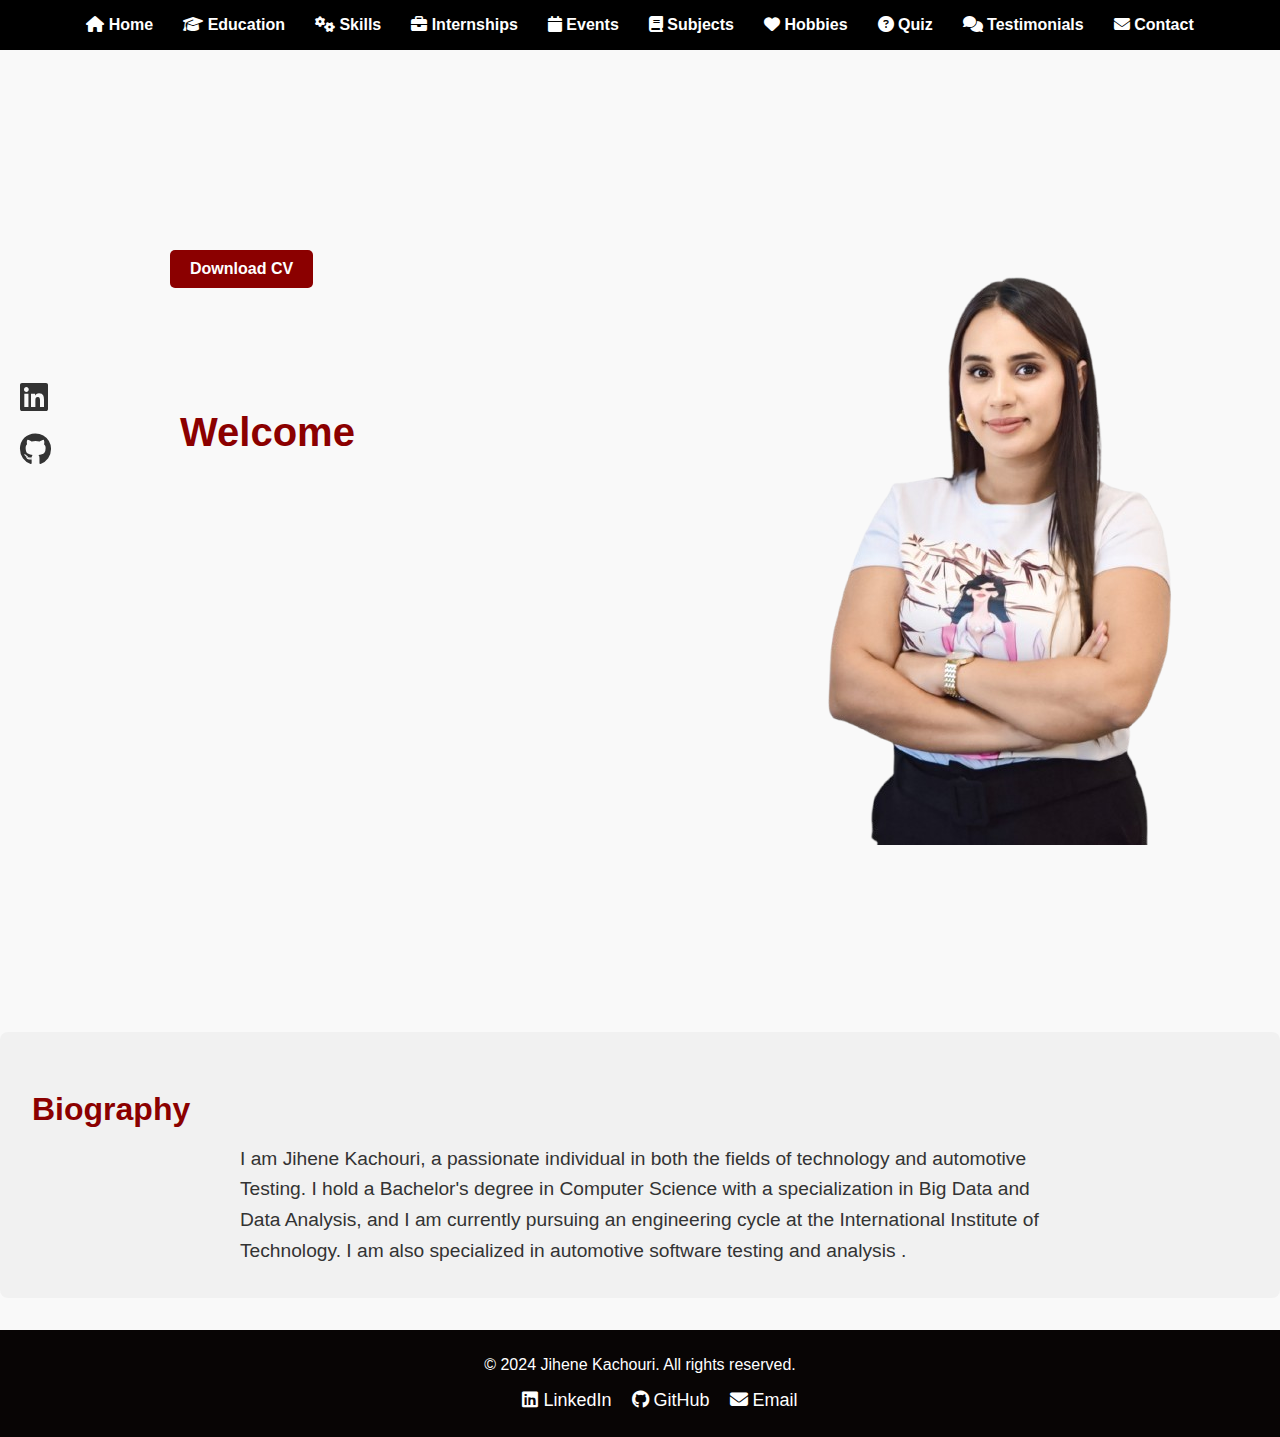
<file: index.html>
<!DOCTYPE html>
<html lang="en">
<head>
    <meta charset="UTF-8">
    <meta name="viewport" content="width=device-width, initial-scale=1.0">
    <title>Welcome to My Portfolio</title>
    <link rel="stylesheet" href="styles.css">
    <link rel="stylesheet" href="https://cdnjs.cloudflare.com/ajax/libs/font-awesome/6.4.0/css/all.min.css"> <!-- Font Awesome CDN -->
</head>
<body>
    <header>
        <nav class="navbar">
            <ul>
                <li><a href="index.html" ><i class="fa fa-home"></i> Home</a></li>
                <li><a href="education.html" ><i class="fa fa-graduation-cap"></i> Education</a></li>
                <li><a href="skills.html" ><i class="fa fa-cogs"></i> Skills</a></li>
                <li><a href="internships.html" ><i class="fa fa-briefcase"></i> Internships</a></li>
                <li><a href="events.html" ><i class="fa fa-calendar"></i> Events</a></li>
                <li><a href="subjects.html" ><i class="fa fa-book"></i> Subjects</a></li>
                <li><a href="hobbies.html" ><i class="fa fa-heart"></i> Hobbies</a></li>
                <li><a href="quiz.html" ><i class="fa fa-question-circle"></i> Quiz</a></li>
                <li><a href="testimonials.html" ><i class="fa fa-comments"></i> Testimonials</a></li>
                <li><a href="contact.html" ><i class="fa fa-envelope"></i> Contact</a></li>
            </ul>
        </nav>
    </header>
    
    <main>
        <a href="Cv jihene.pdf" class="btn" target="_blank">Download CV</a>
        <div class="intro-section">
            <div class="text-center">
                <h1>
                    <span id="dynamic-text-1"></span><br>
                    <span id="dynamic-text-2"></span><br>
                    <span id="dynamic-text-3"></span>
                </h1>
            </div>
            <div class="image-container">
                <img src="jihene.png" alt="Jihene Kachouri" class="profile-image">
            </div>
        </div>
        
        <section id="biography" class="biography-section">
            <h2>Biography</h2>
            <p>
                I am Jihene Kachouri, a passionate individual in both the fields of technology and automotive Testing. 
                I hold a Bachelor's degree in Computer Science with a specialization in Big Data and Data Analysis, 
                and I am currently pursuing an engineering cycle at the International Institute of Technology. I am also 
                specialized in automotive software testing and analysis .
            </p>
        </section>
        
        <div class="nav-links icons">
            <a href="https://www.linkedin.com/in/jihene-kachouri-5a3203233" target="_blank"><i class="fa-brands fa-linkedin"></i></a>
            <a href="https://github.com/kachourijihene" target="_blank"><i class="fa-brands fa-github"></i></a>
            <a href="mailto:jihene.kachouri.bac2021@gmail.com" target="_blank"><i class="fa-brands fa-mail"></i></a>
        </div>
    </main>
    <footer>
        <div class="footer-content">
            <p>&copy; 2024 Jihene Kachouri. All rights reserved.</p>
            <ul class="social-links">
                <li><a href="https://www.linkedin.com/in/jihene-kachouri-5a3203233" target="_blank"><i class="fab fa-linkedin"></i> LinkedIn</a></li>
                <li><a href="https://github.com/kachourijihene" target="_blank"><i class="fab fa-github"></i> GitHub</a></li>
                <li><a href="mailto:jihene.kachouri.bac2021@gmail.com"><i class="fas fa-envelope"></i> Email</a></li>
            </ul>
        </div>
    </footer>
    <script src="script.js"></script>
</body>
</html>
</file>
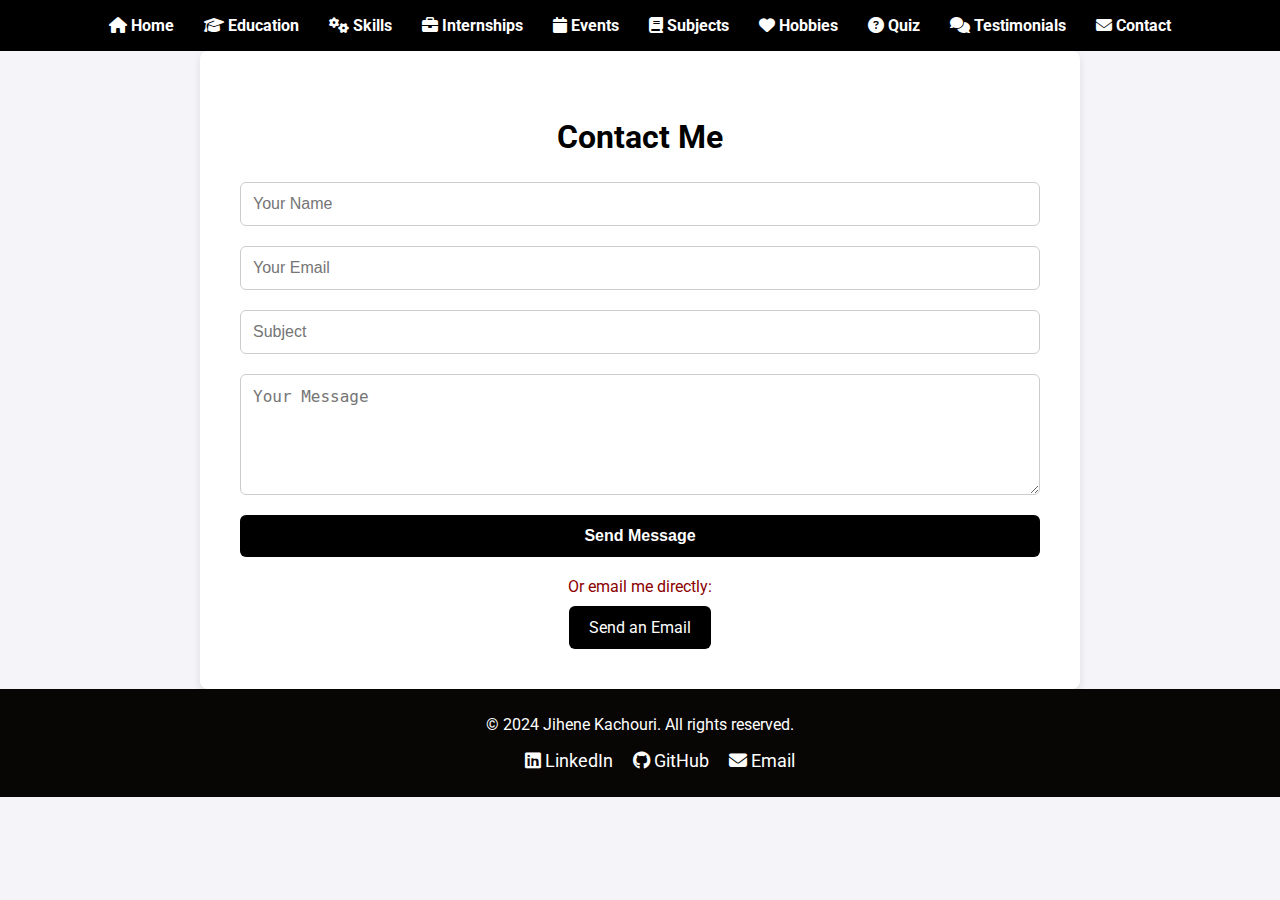
<file: contact.html>
<!DOCTYPE html>
<html lang="en">
<head>
    <meta charset="UTF-8">
    <meta name="viewport" content="width=device-width, initial-scale=1.0">
    <title>Contact - Jihene Kachouri</title>
    <link rel="stylesheet" href="styles.css">
    <link rel="stylesheet" href="https://cdnjs.cloudflare.com/ajax/libs/font-awesome/6.4.0/css/all.min.css">
    <link href="https://fonts.googleapis.com/css2?family=Roboto:wght@400;500&display=swap" rel="stylesheet">

    <style>
        /* Global Styles */
        body {
            font-family: 'Roboto', sans-serif;
            margin: 0;
            padding: 0;
            background-color: #f4f4f9;
        }

        /* Contact Section */
        .contact-section {
            max-width: 800px;
            margin: 0 auto;
            padding: 40px;
            background-color: white;
            border-radius: 8px;
            box-shadow: 0 4px 8px rgba(0, 0, 0, 0.1);
        }

        .contact-section h2 {
            font-size: 32px;
            text-align: center;
            color: black;
        }

        .contact-form {
            display: flex;
            flex-direction: column;
            gap: 20px;
        }

        .contact-form input, .contact-form textarea {
            padding: 12px;
            font-size: 16px;
            border: 1px solid #ccc;
            border-radius: 6px;
        }

        .contact-form input[type="submit"] {
            background-color: black;
            color: white;
            border: none;
            cursor: pointer;
            font-weight: bold;
        }

        .contact-form input[type="submit"]:hover {
            background-color: rgb(139,0,0);
        }

        .contact-info {
            text-align: center;
            margin-top: 20px;
        }

        .contact-info p {
            margin: 10px 0;
        }

        .email-button {
            padding: 12px 20px;
            background-color:black;
            color: white;
            border: none;
            font-size: 16px;
            border-radius: 6px;
            cursor: pointer;
            text-decoration: none;
            display: inline-block;
        }

        .email-button:hover {
            background-color: rgb(139,0,0);
        }
    </style>
</head>
<body>
    <header>
        <nav class="navbar">
            <ul>
                <li><a href="index.html"><i class="fa fa-home"></i> Home</a></li>
                <li><a href="education.html"><i class="fa fa-graduation-cap"></i> Education</a></li>
                <li><a href="skills.html"><i class="fa fa-cogs"></i> Skills</a></li>
                <li><a href="internships.html"><i class="fa fa-briefcase"></i> Internships</a></li>
                <li><a href="events.html"><i class="fa fa-calendar"></i> Events</a></li>
                <li><a href="subjects.html"><i class="fa fa-book"></i> Subjects</a></li>
                <li><a href="hobbies.html"><i class="fa fa-heart"></i> Hobbies</a></li>
                <li><a href="quiz.html"><i class="fa fa-question-circle"></i> Quiz</a></li>
                <li><a href="testimonials.html"><i class="fa fa-comments"></i> Testimonials</a></li>
                <li><a href="contact.html"><i class="fa fa-envelope"></i> Contact</a></li>
            </ul>
        </nav>
    </header>

    <main>
        <section class="contact-section">
            <h2>Contact Me</h2>
            <form class="contact-form" action="https://formspree.io/f/xgvebvgj" method="POST">
                <input type="text" name="name" placeholder="Your Name" required>
                <input type="email" name="email" placeholder="Your Email" required>
                <input type="text" name="subject" placeholder="Subject" required>
                <textarea name="message" placeholder="Your Message" rows="5" required></textarea>
                <input type="submit" value="Send Message">
            </form>
            <div class="contact-info">
                <p>Or email me directly:</p>
                <a href="mailto:jihene.kachouri.bac2021@gmail.com" class="email-button">Send an Email</a>
            </div>
        </section>
    </main>

    <footer>
        <div class="footer-content">
            <p>&copy; 2024 Jihene Kachouri. All rights reserved.</p>
            <ul class="social-links">
                <li><a href="https://www.linkedin.com/in/jihene-kachouri-5a3203233" target="_blank"><i class="fab fa-linkedin"></i> LinkedIn</a></li>
                <li><a href="https://github.com/kachourijihene" target="_blank"><i class="fab fa-github"></i> GitHub</a></li>
                <li><a href="mailto:jihene.kachouri.bac2021@gmail.com"><i class="fas fa-envelope"></i> Email</a></li>
            </ul>
        </div>
    </footer>
</body>
</html>
</file>
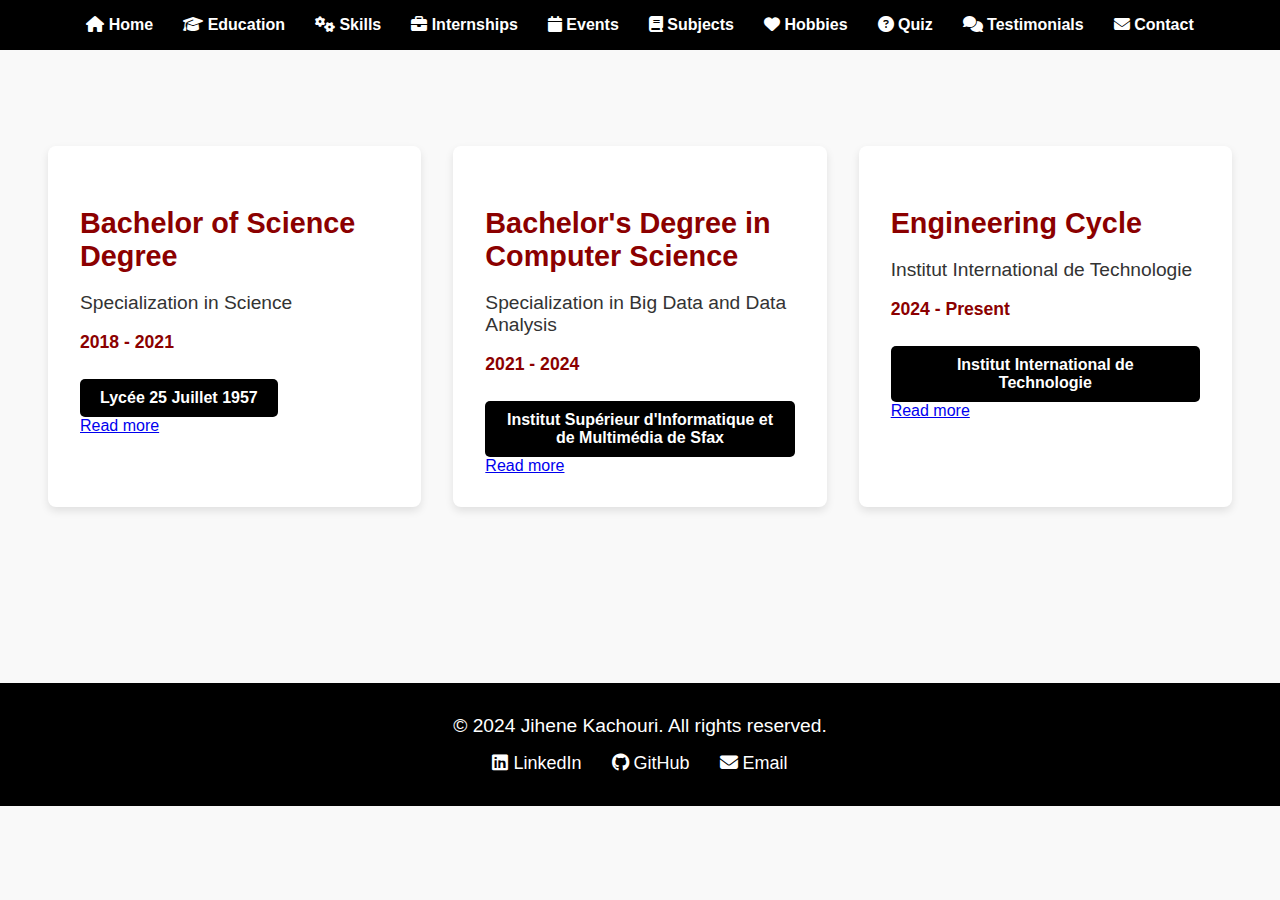
<file: education.html>
<!DOCTYPE html>
<html lang="en">
<head>
    <meta charset="UTF-8">
    <meta name="viewport" content="width=device-width, initial-scale=1.0">
    <title>Education - Jihene Kachouri</title>
    <link rel="stylesheet" href="styles.css">
    <link rel="stylesheet" href="https://cdnjs.cloudflare.com/ajax/libs/font-awesome/6.4.0/css/all.min.css">
    <style>
        /* Global Styles */
        body {
            margin: 0;
            font-family: 'Arial', sans-serif;
            color: rgb(139, 0, 0);
            background-color: #f9f9f9;
        }

        header {
            background-color: #000;
            padding: 1rem 0;
        }

        .navbar ul {
            list-style: none;
            display: flex;
            justify-content: center;
            padding: 0;
            margin: 0;
        }

        .navbar li {
            margin: 0 15px;
        }

        .navbar a {
            color: #fff;
            text-decoration: none;
            font-weight: bold;
            transition: color 0.3s;
        }

        .navbar a:hover {
            color: rgb(139, 0, 0); /* Bordeaux red hover color */
        }

        /* Education Section */
        .education-section {
            padding: 3rem;
            background-color: #f9f9f9;
            margin: 3rem 0;
            border-radius: 8px;
            display: grid;
            grid-template-columns: repeat(auto-fit, minmax(300px, 1fr));
            gap: 2rem;
        }

        .education-section h2 {
            font-size: 2.5rem;
            color: rgb(139, 0, 0);
            margin-bottom: 1.5rem;
            text-align: center;
        }

        .education-item {
            background-color: #fff;
            padding: 2rem;
            margin-bottom: 2rem;
            border-radius: 8px;
            box-shadow: 0 4px 8px rgba(0, 0, 0, 0.1);
            transition: box-shadow 0.3s ease;
        }

        .education-item:hover {
            box-shadow: 0 6px 12px rgba(0, 0, 0, 0.2);
        }

        .education-item h3 {
            font-size: 1.8rem;
            color: rgb(139, 0, 0);
            margin-bottom: 1rem;
        }

        .education-item p {
            font-size: 1.2rem;
            color: #333;
            margin-bottom: 1rem;
        }

        .education-item .year {
            font-size: 1.1rem;
            font-weight: bold;
            color: rgb(139, 0, 0);
        }

        /* Full-Screen Mode */
        .fullscreen {
            position: fixed;
            top: 0;
            left: 0;
            right: 0;
            bottom: 0;
            background-color: rgba(0, 0, 0, 0.8);
            display: flex;
            justify-content: center;
            align-items: center;
            z-index: 1000;
        }

        .fullscreen img, .fullscreen video {
            max-width: 90%;
            max-height: 90%;
        }

        .fullscreen .close-btn {
            position: absolute;
            top: 20px;
            right: 20px;
            font-size: 2rem;
            color: white;
            cursor: pointer;
            background: rgba(0, 0, 0, 0.5);
            padding: 10px;
            border-radius: 50%;
        }

        /* Footer Styles */
        footer {
            background-color: #000;
            color: white;
            padding: 2rem 0;
            text-align: center;
            margin-top: 3rem;
        }

        footer .footer-content p {
            margin: 0;
            font-size: 1.2rem;
        }

        footer .social-links {
            list-style: none;
            padding: 0;
            margin: 1rem 0 0;
            display: flex;
            justify-content: center;
        }

        footer .social-links li {
            margin: 0 15px;
        }

        footer .social-links a {
            color: white;
            text-decoration: none;
            font-size: 1.5rem;
            transition: color 0.3s ease;
        }

        footer .social-links a:hover {
            color: rgb(139, 0, 0); /* Bordeaux red hover color */
        }

        /* Button Style */
.education-item .institute-btn {
    display: inline-block;
    background-color: black; /* Black color for the button */
    color: white;
    padding: 10px 20px;
    border-radius: 5px;
    text-decoration: none;
    font-weight: bold;
    text-align: center;
    transition: background-color 0.3s;
    margin-top: 10px;
}

.education-item .institute-btn:hover {
    background-color: rgb(139, 0, 0); /* Bordeaux red color on hover */
}

    </style>
</head>
<body>
    <header>
        <nav class="navbar">
            <ul>
                <li><a href="index.html"><i class="fa fa-home"></i> Home</a></li>
                <li><a href="education.html"><i class="fa fa-graduation-cap"></i> Education</a></li>
                <li><a href="skills.html"><i class="fa fa-cogs"></i> Skills</a></li>
                <li><a href="internships.html"><i class="fa fa-briefcase"></i> Internships</a></li>
                <li><a href="events.html"><i class="fa fa-calendar"></i> Events</a></li>
                <li><a href="subjects.html"><i class="fa fa-book"></i> Subjects</a></li>
                <li><a href="hobbies.html"><i class="fa fa-heart"></i> Hobbies</a></li>
                <li><a href="quiz.html"><i class="fa fa-question-circle"></i> Quiz</a></li>
                <li><a href="testimonials.html"><i class="fa fa-comments"></i> Testimonials</a></li>
                <li><a href="contact.html"><i class="fa fa-envelope"></i> Contact</a></li>
            </ul>
        </nav>
    </header>
    <main>
        <section id="education" class="education-section">
            <div class="education-item">
                <h3>Bachelor of Science Degree</h3>
                <p>Specialization in Science</p>
                <p class="year">2018 - 2021</p>
                <a href="https://www.ecoles.com.tn/etablissements/secondaire/lycee-25-juillet-1957-sfax" class="institute-btn" target="_blank">Lycée 25 Juillet 1957</a>
                <br>
                <a href="#" class="read-more" onclick="toggleMoreInfo('more-info-1')">Read more</a>
                <div id="more-info-1" class="more-info" style="display: none;">
                    <p>This is a photo of Lycée 25 Juillet 1957, Sfax:</p>
                    <a href="#" onclick="openImageFullscreen('lycce25.jpg'); return false;">View Photo</a>
                </div>
            </div>

            <div class="education-item">
                <h3>Bachelor's Degree in Computer Science</h3>
                <p>Specialization in Big Data and Data Analysis</p>
                <p class="year">2021 - 2024</p>
                <a href="https://isimsf.rnu.tn/fra/home" class="institute-btn" target="_blank">Institut Supérieur d'Informatique et de Multimédia de Sfax</a>
                <br>
                <a href="#" class="read-more" onclick="toggleMoreInfo('more-info-2')">Read more</a>
                <div id="more-info-2" class="more-info" style="display: none;">
                    <p>Watch a <a href="#" onclick="openVideoFullscreen('Future Students Welcome to ISIMS.mp4'); return false;">video</a> about the Higher Institute of Computer Science and Multimedia of Sfax.</p>
                </div>
            </div>

            <div class="education-item">
                <h3>Engineering Cycle</h3>
                <p>Institut International de Technologie</p>
                <p class="year">2024 - Present</p>
                <a href="https://iit.tn/" class="institute-btn" target="_blank">Institut International de Technologie</a>
                <br>
                <a href="#" class="read-more" onclick="toggleMoreInfo('more-info-3')">Read more</a>
                <div id="more-info-3" class="more-info" style="display: none;">
                    <p>Watch a <a href="#" onclick="openVideoFullscreen('North American Private University 3D Campus video.mp4'); return false;">video</a> about the IIT program.</p>
                </div>
            </div>

        </section>
    </main>
    <footer>
        <div class="footer-content">
            <p>&copy; 2024 Jihene Kachouri. All rights reserved.</p>
            <ul class="social-links">
                <li><a href="https://www.linkedin.com/in/jihene-kachouri-5a3203233" target="_blank"><i class="fab fa-linkedin"></i> LinkedIn</a></li>
                <li><a href="https://github.com/kachourijihene" target="_blank"><i class="fab fa-github"></i> GitHub</a></li>
                <li><a href="mailto:jihene.kachouri.bac2021@gmail.com"><i class="fas fa-envelope"></i> Email</a></li>
            </ul>
        </div>
    </footer>

    <script>
        function openVideoFullscreen(videoSrc) {
            const fullscreenDiv = document.createElement('div');
            fullscreenDiv.classList.add('fullscreen');

            const closeButton = document.createElement('span');
            closeButton.classList.add('close-btn');
            closeButton.innerHTML = '&times;';
            closeButton.onclick = closeFullscreen;

            const videoElement = document.createElement('video');
            videoElement.src = videoSrc;
            videoElement.controls = true;
            videoElement.autoplay = true;
            videoElement.style.maxWidth = '90%';
            videoElement.style.maxHeight = '90%';

            fullscreenDiv.appendChild(closeButton);
            fullscreenDiv.appendChild(videoElement);
            document.body.appendChild(fullscreenDiv);

            function closeFullscreen() {
                document.body.removeChild(fullscreenDiv);
                document.removeEventListener('keydown', handleEscape);
            }

            function handleEscape(event) {
                if (event.key === 'Escape') {
                    closeFullscreen();
                }
            }

            document.addEventListener('keydown', handleEscape);
        }

        function openImageFullscreen(imageSrc) {
            const fullscreenDiv = document.createElement('div');
            fullscreenDiv.classList.add('fullscreen');

            // Close button
            const closeButton = document.createElement('span');
            closeButton.classList.add('close-btn');
            closeButton.innerHTML = '&times;';
            closeButton.onclick = closeFullscreen;

            // Image element
            const imgElement = document.createElement('img');
            imgElement.src = imageSrc;
            imgElement.alt = 'Fullscreen Image';

            fullscreenDiv.appendChild(closeButton);
            fullscreenDiv.appendChild(imgElement);
            document.body.appendChild(fullscreenDiv);

            // Close fullscreen function
            function closeFullscreen() {
                document.body.removeChild(fullscreenDiv);
                document.removeEventListener('keydown', handleEscape);
            }

            // Escape key handler
            function handleEscape(event) {
                if (event.key === 'Escape') {
                    closeFullscreen();
                }
            }

            document.addEventListener('keydown', handleEscape);
        }

        function toggleMoreInfo(id) {
            const moreInfo = document.getElementById(id);
            moreInfo.style.display = moreInfo.style.display === 'none' ? 'block' : 'none';
        }
    </script>
</body>
</html>
</file>
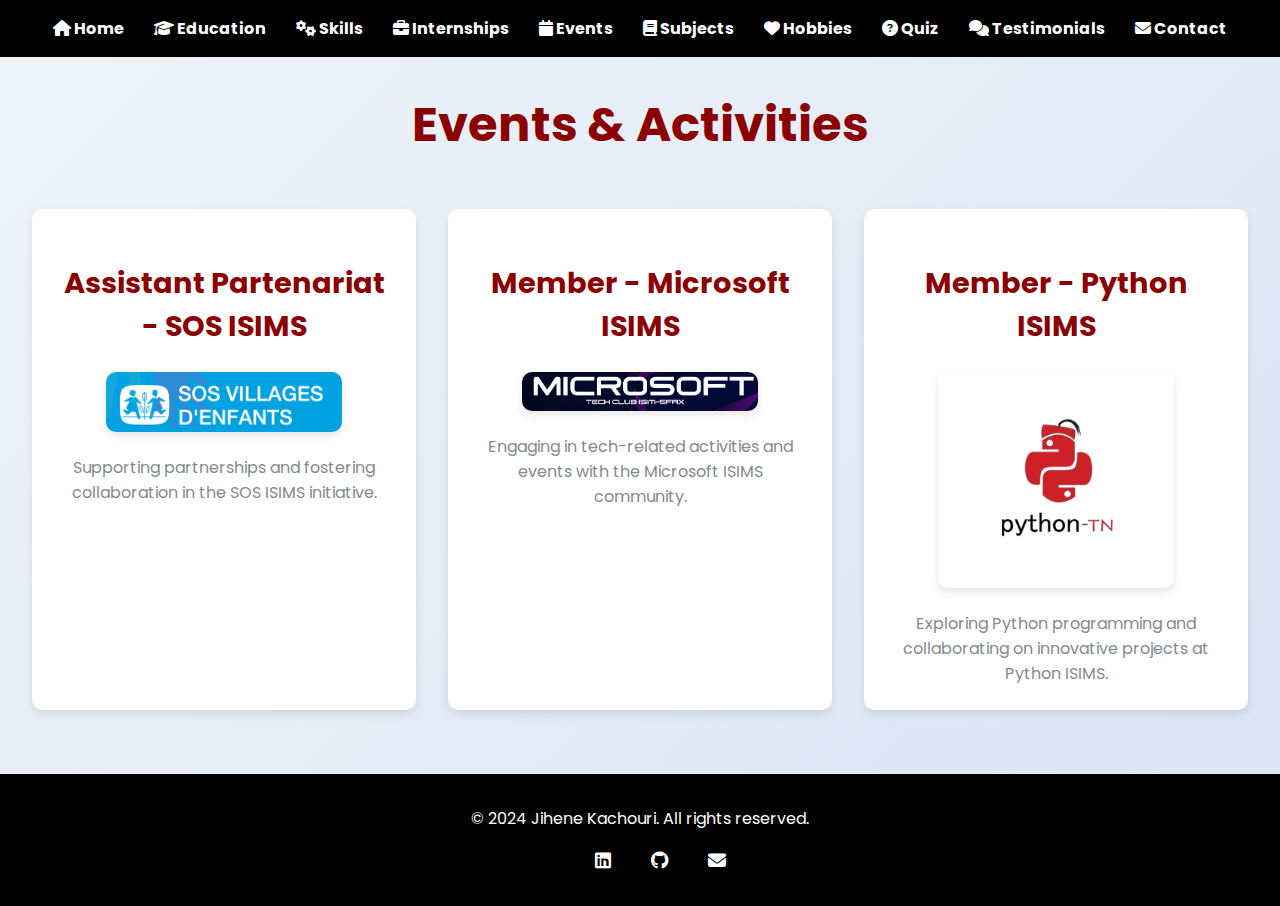
<file: events.html>
<!DOCTYPE html>
<html lang="en">
<head>
    <meta charset="UTF-8">
    <meta name="viewport" content="width=device-width, initial-scale=1.0">
    <title>Events - Jihene Kachouri</title>
    <link rel="stylesheet" href="styles.css">
    <link rel="stylesheet" href="https://cdnjs.cloudflare.com/ajax/libs/font-awesome/6.4.0/css/all.min.css">
    <link href="https://fonts.googleapis.com/css2?family=Roboto:wght@400;500&family=Poppins:wght@300;500;700&display=swap" rel="stylesheet">
    <style>
        body {
            font-family: 'Poppins', sans-serif;
            margin: 0;
            padding: 0;
            background: linear-gradient(135deg, #f0f4f8, #d9e4f5);
        }

        header {
            background-color: #000;
            padding: 1rem 0;
        }

        .navbar ul {
            list-style: none;
            display: flex;
            justify-content: center;
            padding: 0;
            margin: 0;
        }

        .navbar li {
            margin: 0 15px;
        }

        .navbar a {
            color: #fff;
            text-decoration: none;
            font-weight: bold;
            transition: color 0.3s;
        }

        .navbar a:hover {
            color: #f05454;
        }

        main {
            padding: 2rem;
            text-align: center;
        }

        h1 {
            font-size: 3rem;
            color: RGB(139,0,0);
            margin-bottom: 1rem;
        }

        .events {
            display: grid;
            grid-template-columns: repeat(auto-fit, minmax(300px, 1fr));
            gap: 2rem;
            padding: 2rem 0;
        }

        .event-card img {
    margin: 1rem 0; 
    border-radius: 10px;
    width: 100%;
    box-shadow: 0 4px 8px rgba(0, 0, 0, 0.1); 
}


        .event-card:hover {
            transform: translateY(-10px);
            box-shadow: 0 8px 20px rgba(0, 0, 0, 0.2);
        }

        .event-card img {
            width: 70%;
            border-radius: 10px;
            margin-bottom: 1rem;
        }

        .event-card {
    background-color: #fff; /* White background for the card */
    padding: 1.5rem; /* Padding inside the card */
    border-radius: 10px; /* Rounded corners */
    box-shadow: 0 4px 8px rgba(0, 0, 0, 0.1); /* Subtle shadow for depth */
    transition: transform 0.3s, box-shadow 0.3s; /* Smooth hover effect */
}

.event-card h3 {
    color: rgb(139,0,0); /* Red title */
    font-size: 1.8rem;
    margin-bottom: 0.5rem;
}

.event-card p {
    color: #000; /* Black description text */
    font-size: 1rem;
    margin: 0;
}
.event-card:hover {
    transform: translateY(-10px); /* Lift the card */
    box-shadow: 0 8px 20px rgba(0, 0, 0, 0.2); /* Stronger shadow */
}

        .event-card p {
            color: #7f8c8d;
            font-size: 1rem;
            margin: 0;
        }

        footer {
            background: #000;
            color: #fff;
            text-align: center;
            padding: 1rem 0;
        }

        footer .social-links a {
            color: #fff;
            margin: 0 10px;
            font-size: 1.2rem;
            transition: color 0.3s;
        }

        footer .social-links a:hover {
            color: #f05454;
        }
    </style>
</head>
<body>
    <header>
        <nav class="navbar">
            <ul>
                <li><a href="index.html"><i class="fa fa-home"></i> Home</a></li>
                <li><a href="education.html"><i class="fa fa-graduation-cap"></i> Education</a></li>
                <li><a href="skills.html"><i class="fa fa-cogs"></i> Skills</a></li>
                <li><a href="internships.html"><i class="fa fa-briefcase"></i> Internships</a></li>
                <li><a href="events.html"><i class="fa fa-calendar"></i> Events</a></li>
                <li><a href="subjects.html"><i class="fa fa-book"></i> Subjects</a></li>
                <li><a href="hobbies.html"><i class="fa fa-heart"></i> Hobbies</a></li>
                <li><a href="quiz.html"><i class="fa fa-question-circle"></i> Quiz</a></li>
                <li><a href="testimonials.html"><i class="fa fa-comments"></i> Testimonials</a></li>
                <li><a href="contact.html"><i class="fa fa-envelope"></i> Contact</a></li>
            </ul>
        </nav>
    </header>

    <main>
        <h1>Events & Activities</h1>
        <div class="events">
            <div class="event-card">
                <h3>Assistant Partenariat - SOS ISIMS</h3>
                <img src="Screenshot from 2024-12-08 09-26-06.png" alt="SOS ISIMS">
                <p>Supporting partnerships and fostering collaboration in the SOS ISIMS initiative.</p>
            </div>
        
            <div class="event-card">
                <h3>Member - Microsoft ISIMS</h3>
                <img src="Screenshot from 2024-12-08 09-27-26.png" alt="Microsoft ISIMS">
                <p>Engaging in tech-related activities and events with the Microsoft ISIMS community.</p>
            </div>
        
            <div class="event-card">
                <h3>Member - Python ISIMS</h3>
                <img src="python-removebg-preview.png" alt="Python ISIMS" style="background-color: transparent;">
                <p>Exploring Python programming and collaborating on innovative projects at Python ISIMS.</p>
            </div>
        </div>
        
    </main>

    <footer>
        <div class="footer-content">
            <p>&copy; 2024 Jihene Kachouri. All rights reserved.</p>
            <ul class="social-links">
                <li><a href="https://www.linkedin.com/in/jihene-kachouri-5a3203233" target="_blank"><i class="fab fa-linkedin"></i></a></li>
                <li><a href="https://github.com/kachourijihene" target="_blank"><i class="fab fa-github"></i></a></li>
                <li><a href="mailto:jihene.kachouri.bac2021@gmail.com"><i class="fas fa-envelope"></i></a></li>
            </ul>
        </div>
    </footer>
</body>
</html>
</file>
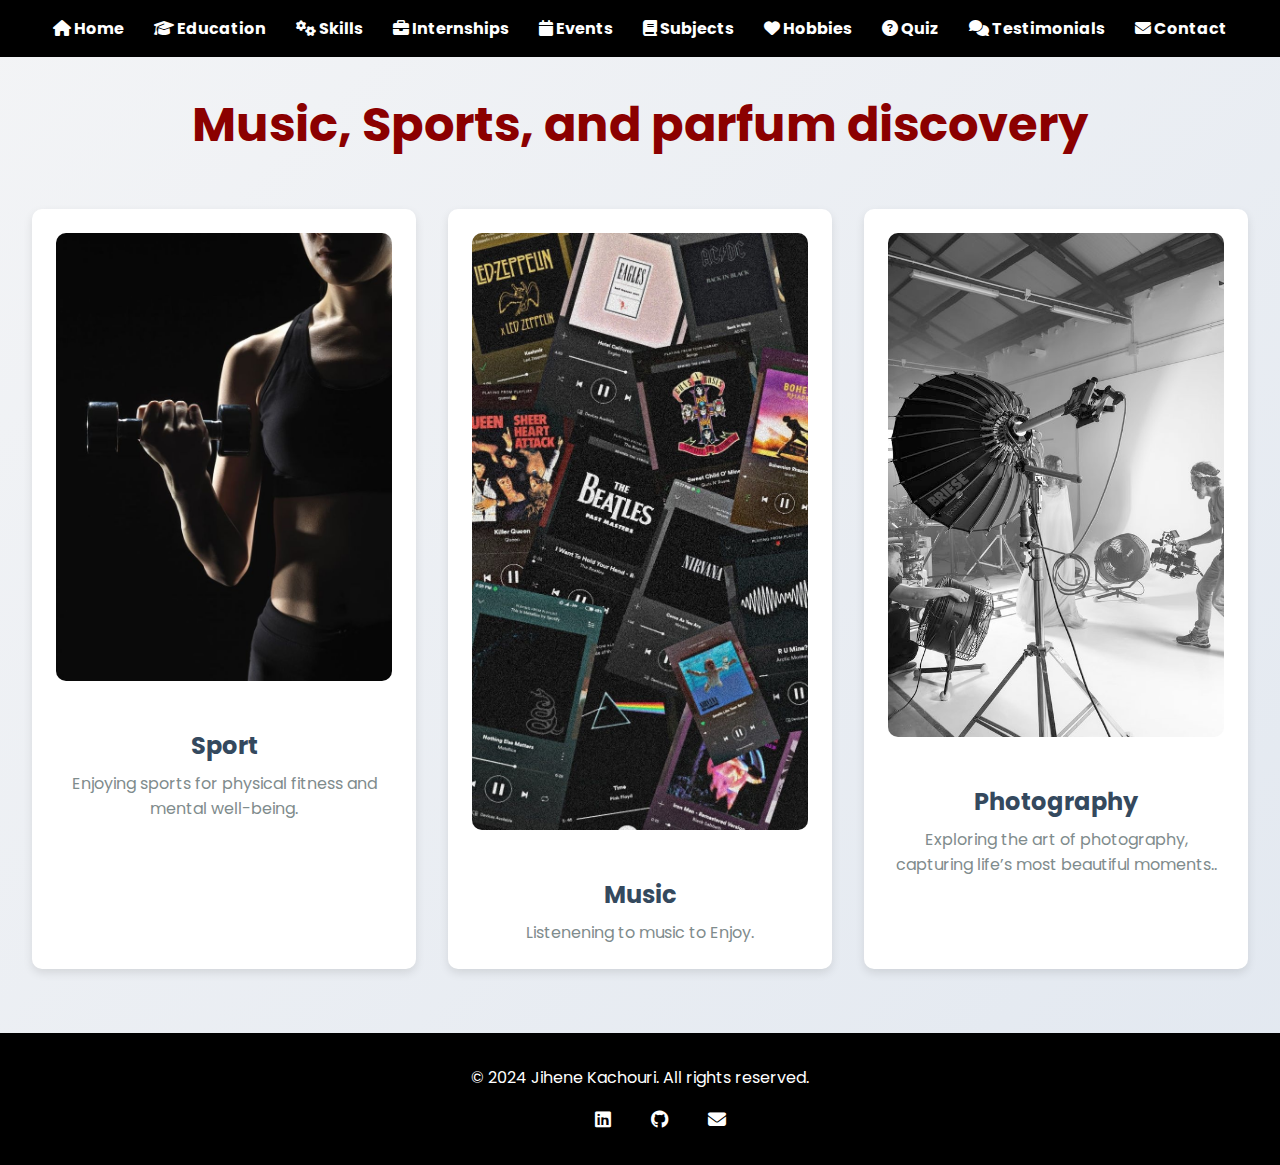
<file: hobbies.html>
<!DOCTYPE html>
<html lang="en">
<head>
    <meta charset="UTF-8">
    <meta name="viewport" content="width=device-width, initial-scale=1.0">
    <title>Passions and Qualities - Jihene Kachouri</title>
    <link rel="stylesheet" href="styles.css">
    <link rel="stylesheet" href="https://cdnjs.cloudflare.com/ajax/libs/font-awesome/6.4.0/css/all.min.css">
    <link href="https://fonts.googleapis.com/css2?family=Roboto:wght@400;500&family=Poppins:wght@300;500;700&display=swap" rel="stylesheet">
    <style>
        body {
            font-family: 'Poppins', sans-serif;
            margin: 0;
            padding: 0;
            background: linear-gradient(135deg, #f3f4f6, #e2e8f0);
        }

        header {
            background-color: #000;
            padding: 1rem 0;
        }

        .navbar ul {
            list-style: none;
            display: flex;
            justify-content: center;
            padding: 0;
            margin: 0;
        }

        .navbar li {
            margin: 0 15px;
        }

        .navbar a {
            color: #fff;
            text-decoration: none;
            font-weight: bold;
            transition: color 0.3s;
        }

        .navbar a:hover {
            color: #f05454;
        }

        main {
            padding: 2rem;
            text-align: center;
        }

        h1 {
            font-size: 3rem;
            color: RGB(139,0,0);
            margin-bottom: 1rem;
        }

        .content {
            display: grid;
            grid-template-columns: repeat(auto-fit, minmax(300px, 1fr));
            gap: 2rem;
            padding: 2rem 0;
        }

        .card {
            background: #fff;
            border-radius: 10px;
            box-shadow: 0 4px 10px rgba(0, 0, 0, 0.1);
            padding: 1.5rem;
            text-align: center;
            transition: transform 0.3s, box-shadow 0.3s;
        }

        .card:hover {
            transform: translateY(-10px);
            box-shadow: 0 8px 20px rgba(0, 0, 0, 0.2);
        }

        .card img {
            width: 100%;
            border-radius: 10px;
            margin-bottom: 1rem;
        }

        .card h3 {
            font-size: 1.5rem;
            color: #34495e;
            margin-bottom: 0.5rem;
        }

        .card p {
            color: #7f8c8d;
            font-size: 1rem;
            margin: 0;
        }

        footer {
            background: #000;
            color: #fff;
            text-align: center;
            padding: 1rem 0;
        }

        footer .social-links a {
            color: #fff;
            margin: 0 10px;
            font-size: 1.2rem;
            transition: color 0.3s;
        }

        footer .social-links a:hover {
            color: #f05454;
        }
    </style>
</head>
<body>
    <header>
        <nav class="navbar">
            <ul>
                <li><a href="index.html"><i class="fa fa-home"></i> Home</a></li>
                <li><a href="education.html"><i class="fa fa-graduation-cap"></i> Education</a></li>
                <li><a href="skills.html"><i class="fa fa-cogs"></i> Skills</a></li>
                <li><a href="internships.html"><i class="fa fa-briefcase"></i> Internships</a></li>
                <li><a href="events.html"><i class="fa fa-calendar"></i> Events</a></li>
                <li><a href="subjects.html"><i class="fa fa-book"></i> Subjects</a></li>
                <li><a href="hobbies.html"><i class="fa fa-heart"></i> Hobbies</a></li>
                <li><a href="quiz.html"><i class="fa fa-question-circle"></i> Quiz</a></li>
                <li><a href="testimonials.html"><i class="fa fa-comments"></i> Testimonials</a></li>
                <li><a href="contact.html"><i class="fa fa-envelope"></i> Contact</a></li>
            </ul>
        </nav>
    </header>

    <main>
        <h1>Music, Sports, and parfum discovery</h1>
        <div class="content">
            <div class="card">
                <img src="Grab a Set of Dumbbells For This Total-Body HIIT Workout to Fight Belly Fat.jpeg" alt="Passion">
                <h3>Sport</h3>
                <p>Enjoying sports for physical fitness and mental well-being.</p>
            </div>
            <div class="card">
                <img src="_ (2).jpeg" alt="Sports">
                <h3>Music </h3>
                <p>Listenening to music to Enjoy.</p>
            </div>
            <div class="card">
                <img src="Photography Pricing Guide – How Much Should Photographers Make (Updated for 2024).jpeg" alt="Qualities">
                <h3>Photography</h3>
                <p>Exploring the art of photography, capturing life’s most beautiful moments..</p>
            </div>
        </div>
    </main>

    <footer>
        <div class="footer-content">
            <p>&copy; 2024 Jihene Kachouri. All rights reserved.</p>
            <ul class="social-links">
                <li><a href="https://www.linkedin.com/in/jihene-kachouri-5a3203233" target="_blank"><i class="fab fa-linkedin"></i></a></li>
                <li><a href="https://github.com/kachourijihene" target="_blank"><i class="fab fa-github"></i></a></li>
                <li><a href="mailto:jihene.kachouri.bac2021@gmail.com"><i class="fas fa-envelope"></i></a></li>
            </ul>
        </div>
    </footer>
</body>
</html>
</file>
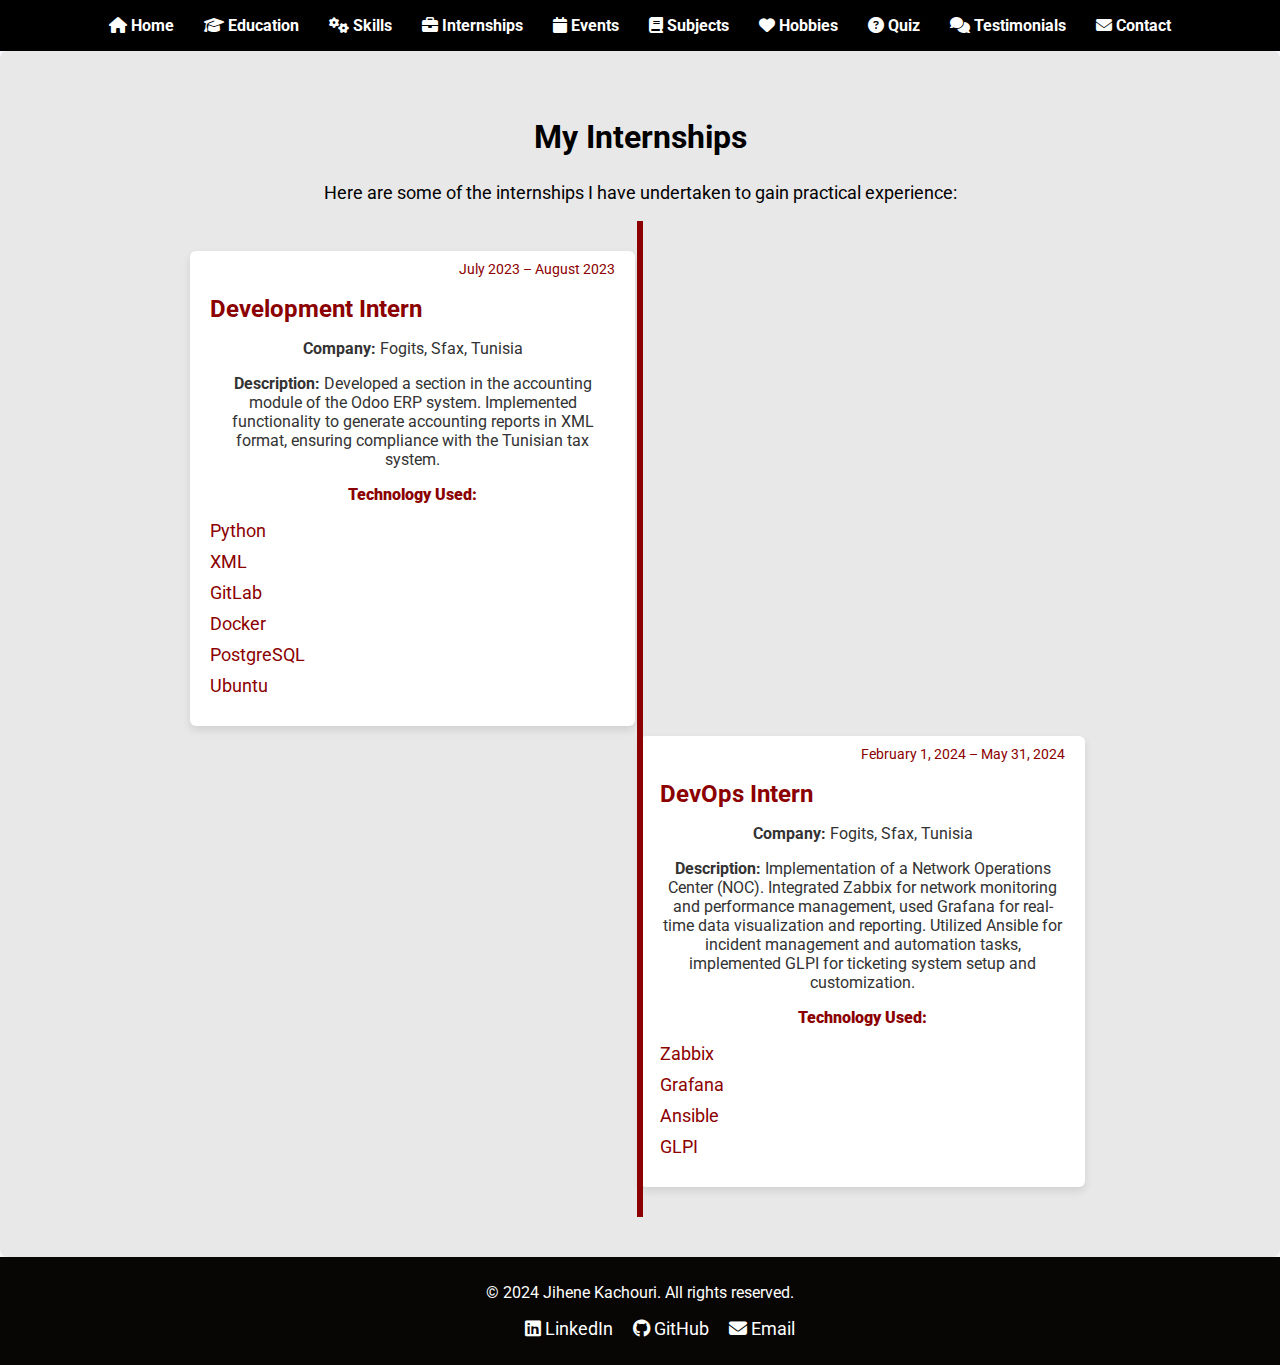
<file: internships.html>
<!DOCTYPE html>
<html lang="en">
<head>
    <meta charset="UTF-8">
    <meta name="viewport" content="width=device-width, initial-scale=1.0">
    <title>Internships - Jihene Kachouri</title>
    <link rel="stylesheet" href="styles.css">
    <link rel="stylesheet" href="https://cdnjs.cloudflare.com/ajax/libs/font-awesome/6.4.0/css/all.min.css">
    <link href="https://fonts.googleapis.com/css2?family=Roboto:wght@400;500&display=swap" rel="stylesheet">

    <style>
        /* Global Styles */
        body {
            font-family: 'Roboto', sans-serif;
            margin: 0;
            padding: 0;
            background-color: #f4f4f9;
        }

        /* Internships Section */
        .internships-section {
            max-width: 1200px;
            margin: 0 auto;
            padding: 40px;
        }

        .internships-section h2 {
            font-size: 32px;
            text-align: center;
            color: black;
        }

        .internships-section p {
            font-size: 18px;
            text-align: center;
            color: black;
        }

 /* Timeline Styles */
.timeline {
    position: relative;
    max-width: 900px;
    margin: 0 auto;
    padding: 20px 0;
}

.timeline::after {
    content: '';
    position: absolute;
    width: 6px;
    background-color: #ddd;
    top: 0;
    bottom: 0;
    left: 50%;
    margin-left: -3px;
}

/* Timeline Item Styles */
/* Timeline Styles */
.timeline {
    position: relative;
    max-width: 900px;
    margin: 0 auto;
    padding: 20px 0;
}

.timeline::after {
    content: '';
    position: absolute;
    width: 6px;
    background-color:rgb(139, 0, 0);
    top: 0;
    bottom: 0;
    left: 50%;
    margin-left: -3px;
}

/* Timeline Item Styles */
.timeline-item {
    padding: 20px;
    background-color: white;
    border-radius: 6px;
    position: relative;
    width: 45%;
    margin: 10px 0;
    box-shadow: 0 4px 8px rgba(0, 0, 0, 0.1);
}

.timeline-item-left {
    left: 0;
}

.timeline-item-right {
    left: 50%; 
}

.timeline-item h3 {
    font-size: 24px;
    color: rgb(139, 0, 0);
    margin-bottom: 10px;
}

.timeline-item p {
    font-size: 16px;
    color: #333;
}

.timeline-item .tech-stack {
    font-weight: bold;
    color: rgb(139, 0, 0);
}

.timeline-item ul {
    list-style: none;
    padding: 0;
    margin: 0;
}

.timeline-item li {
    margin: 5px 0;
}

.timeline-item .date {
    position: absolute;
    top: 10px;
    right: 20px;
    font-size: 14px;
    color:rgb(139, 0, 0);
}

@media screen and (max-width: 768px) {
    .timeline-item {
        width: 100%;
        left: 0;
        margin: 20px 0;
    }

    .timeline::after {
        left: 30px;
    }
}


        /* Responsive Styling */
        @media screen and (max-width: 768px) {
            .timeline-item {
                width: 100%;
                left: 0;
                margin: 20px 0;
            }

            .timeline::after {
                left: 30px;
            }
        }
    </style>
</head>
<body>
    <header>
        <nav class="navbar">
            <ul>
                <li><a href="index.html" ><i class="fa fa-home"></i> Home</a></li>
                <li><a href="education.html" ><i class="fa fa-graduation-cap"></i> Education</a></li>
                <li><a href="skills.html" ><i class="fa fa-cogs"></i> Skills</a></li>
                <li><a href="internships.html" ><i class="fa fa-briefcase"></i> Internships</a></li>
                <li><a href="events.html" ><i class="fa fa-calendar"></i> Events</a></li>
                <li><a href="subjects.html" ><i class="fa fa-book"></i> Subjects</a></li>
                <li><a href="hobbies.html" ><i class="fa fa-heart"></i> Hobbies</a></li>
                <li><a href="quiz.html" ><i class="fa fa-question-circle"></i> Quiz</a></li>
                <li><a href="testimonials.html" ><i class="fa fa-comments"></i> Testimonials</a></li>
                <li><a href="contact.html" ><i class="fa fa-envelope"></i> Contact</a></li>
            </ul>
        </nav>
    </header>

    <main>
        <section class="internships-section">
            <h2>My Internships</h2>
            <p>Here are some of the internships I have undertaken to gain practical experience:</p>
            <div class="timeline">
                <div class="timeline-item timeline-item-left">
                    <h3>Development Intern</h3>
                    <div class="date">July 2023 – August 2023</div>
                    <p><strong>Company:</strong> Fogits, Sfax, Tunisia</p>
                    <p><strong>Description:</strong> Developed a section in the accounting module of the Odoo ERP system. Implemented functionality to generate accounting reports in XML format, ensuring compliance with the Tunisian tax system.</p>
                    <p class="tech-stack"><strong>Technology Used:</strong></p>
                    <ul>
                        <li>Python</li>
                        <li>XML</li>
                        <li>GitLab</li>
                        <li>Docker</li>
                        <li>PostgreSQL</li>
                        <li>Ubuntu</li>
                    </ul>
                </div>

                <div class="timeline-item timeline-item-right">
                    <h3>DevOps Intern</h3>
                    <div class="date">February 1, 2024 – May 31, 2024</div>
                    <p><strong>Company:</strong> Fogits, Sfax, Tunisia</p>
                    <p><strong>Description:</strong> Implementation of a Network Operations Center (NOC). Integrated Zabbix for network monitoring and performance management, used Grafana for real-time data visualization and reporting. Utilized Ansible for incident management and automation tasks, implemented GLPI for ticketing system setup and customization.</p>
                    <p class="tech-stack"><strong>Technology Used:</strong></p>
                    <ul>
                        <li>Zabbix</li>
                        <li>Grafana</li>
                        <li>Ansible</li>
                        <li>GLPI</li>
                    </ul>
                </div>
            </div>
        </section>
    </main>

    <footer>
        <div class="footer-content">
            <p>&copy; 2024 Jihene Kachouri. All rights reserved.</p>
            <ul class="social-links">
                <li><a href="https://www.linkedin.com/in/jihene-kachouri-5a3203233" target="_blank"><i class="fab fa-linkedin"></i> LinkedIn</a></li>
                <li><a href="https://github.com/kachourijihene" target="_blank"><i class="fab fa-github"></i> GitHub</a></li>
                <li><a href="mailto:jihene.kachouri.bac2021@gmail.com"><i class="fas fa-envelope"></i> Email</a></li>
            </ul>
        </div>
    </footer>
</body>
</html>
</file>
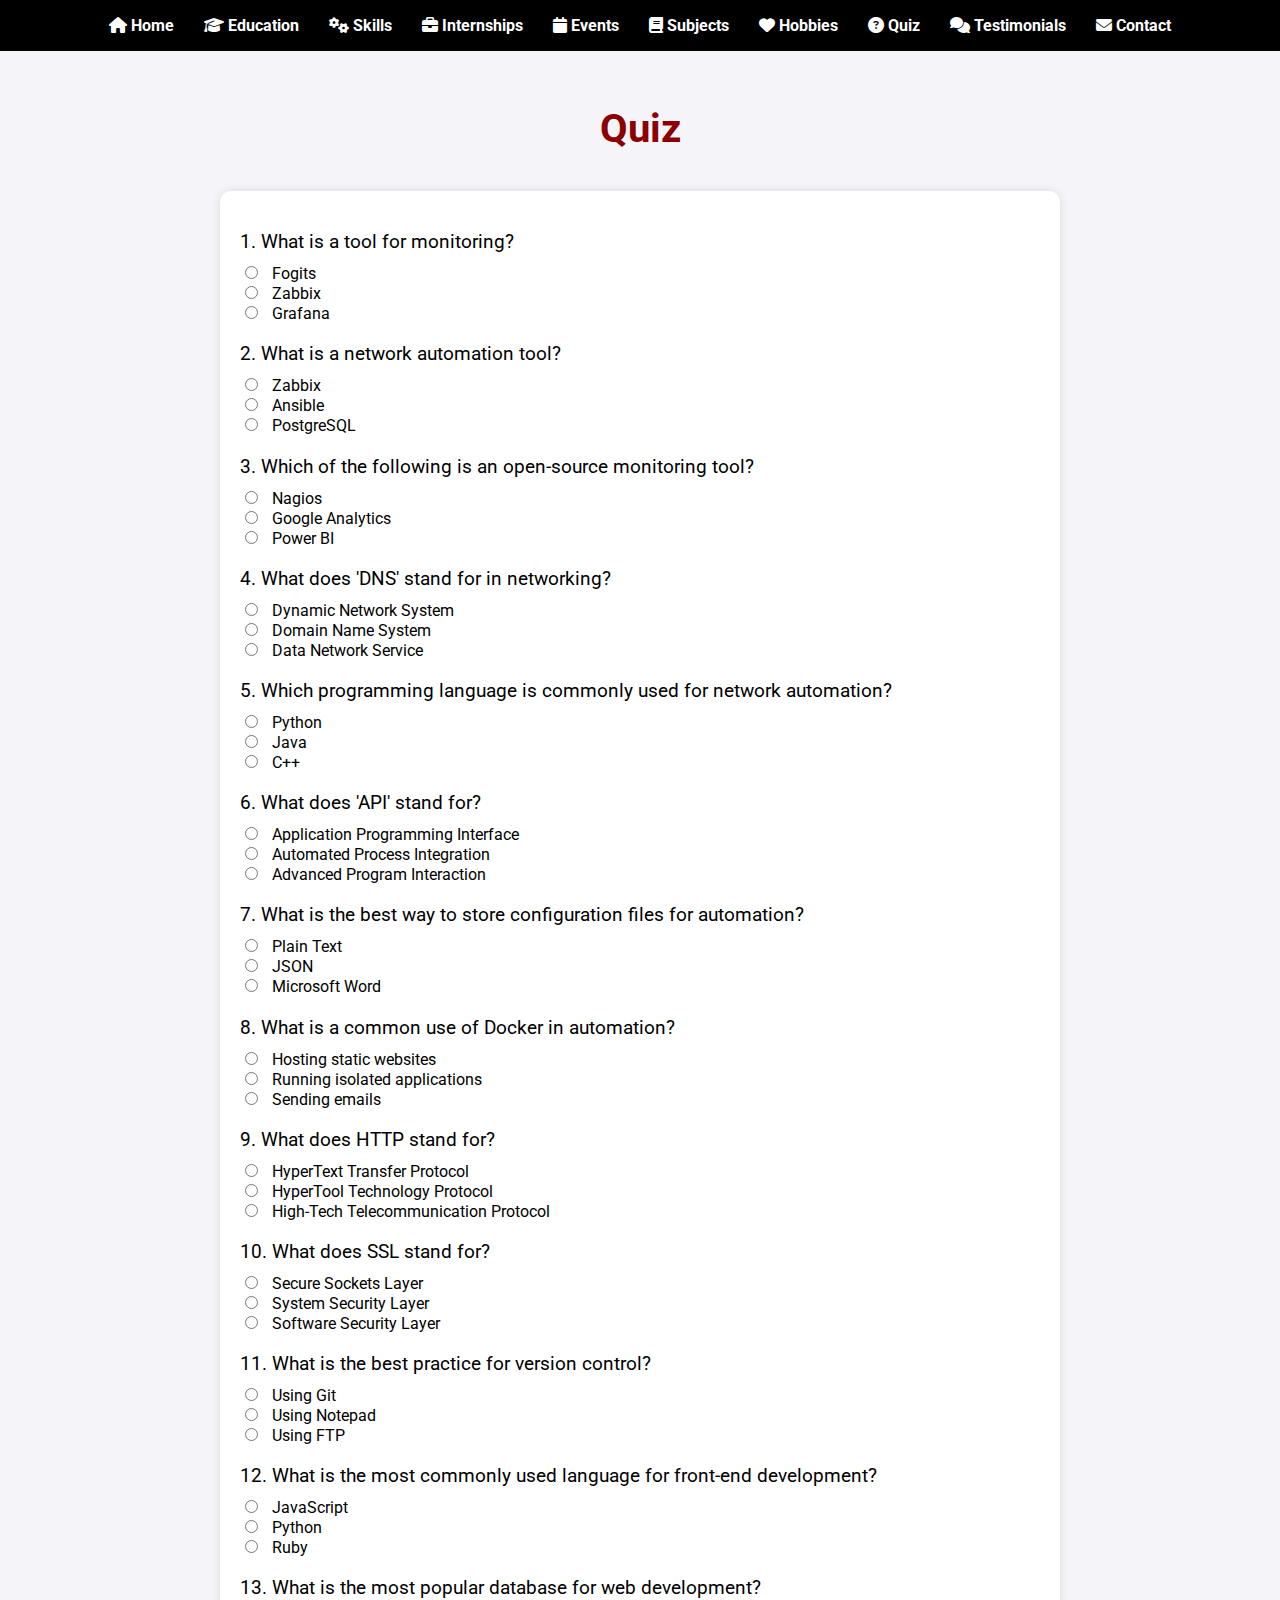
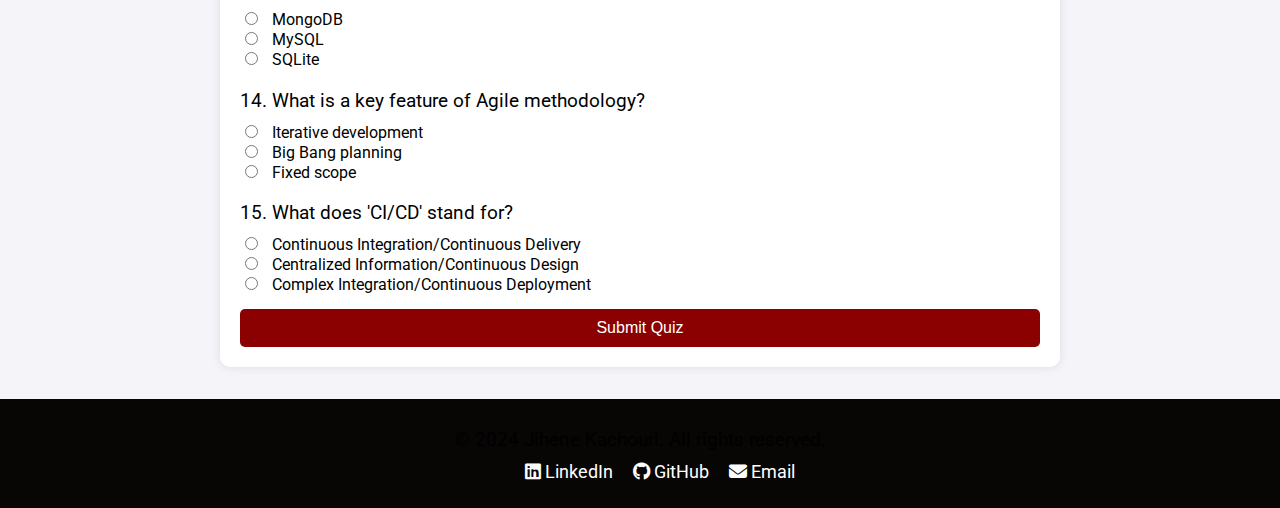
<file: quiz.html>
<!DOCTYPE html>
<html lang="en">
<head>
    <meta charset="UTF-8">
    <meta name="viewport" content="width=device-width, initial-scale=1.0">
    <title>Quiz - Jihene Kachouri</title>
    <link rel="stylesheet" href="styles.css">
    <link rel="stylesheet" href="https://cdnjs.cloudflare.com/ajax/libs/font-awesome/6.4.0/css/all.min.css">
    <link href="https://fonts.googleapis.com/css2?family=Roboto:wght@400;500&display=swap" rel="stylesheet">

    <style>
        body {
            font-family: 'Roboto', sans-serif;
            margin: 0;
            padding: 0;
            background-color: #f4f4f9;
        }

        header {
            background-color: #000;
            padding: 1rem 0;
        }

        .navbar ul {
            list-style: none;
            display: flex;
            justify-content: center;
            padding: 0;
            margin: 0;
        }

        .navbar li {
            margin: 0 15px;
        }

        .navbar a {
            color: #fff;
            text-decoration: none;
            font-weight: bold;
            transition: color 0.3s;
        }

        .navbar a:hover {
            color: rgb(139, 0, 0);
        }

        h1 {
            font-size: 2.5rem;
            line-height: 1.5;
            color: rgb(139, 0, 0);
            margin: 0;
            text-align: center;
            padding-top: 3rem;
        }

        form {
            background-color: white;
            padding: 20px;
            border-radius: 10px;
            box-shadow: 0 0 10px rgba(0, 0, 0, 0.1);
            max-width: 800px;
            margin: 2rem auto;
        }

        div {
            margin-bottom: 15px;
        }

        p {
            font-size: 1.2rem;
            margin-bottom: 10px;
            color: black; 
        }

        input[type="radio"] {
            margin-right: 10px;
        }

        label {
            color: black; 
            cursor: pointer;
        }

        button {
            background-color: rgb(139, 0, 0);
            color: white;
            padding: 10px 20px;
            border: none;
            border-radius: 5px;
            cursor: pointer;
            font-size: 16px;
            width: 100%;
            transition: background-color 0.3s ease;
        }

        button:hover {
            background-color: darkred;
        }

        input[type="radio"]:checked + label {
            color: rgb(139, 0, 0); 
        }

        input[type="radio"]:checked {
            accent-color: rgb(139, 0, 0); 
        }

        input[type="radio"]:hover {
            cursor: pointer; 
        }

        #resultModal {
            display: none;
            position: fixed;
            top: 0;
            left: 0;
            width: 100%;
            height: 100%;
            background-color: rgba(0, 0, 0, 0.5);
            justify-content: center;
            align-items: center;
        }

        #resultContent, #alertContent {
            background-color: white;
            padding: 30px;
            border-radius: 10px;
            box-shadow: 0 0 10px rgba(0, 0, 0, 0.1);
            text-align: center;
            max-width: 400px;
            width: 80%;
        }

        #score {
            font-weight: bold;
            font-size: 24px;
            color: rgb(139, 0, 0);
        }

        #resultContent button, #alertContent button {
            margin-top: 20px;
            background-color: rgb(139, 0, 0);
            color: white;
            padding: 10px 20px;
            border: none;
            border-radius: 5px;
            cursor: pointer;
        }

        #resultContent button:hover, #alertContent button:hover {
            background-color: darkred;
        }

        #confirmationModal {
            display: none;
            position: fixed;
            top: 0;
            left: 0;
            width: 100%;
            height: 100%;
            background-color: rgba(0, 0, 0, 0.6);
            justify-content: center;
            align-items: center;
        }

        #confirmationModal .modal-content {
            background-color: white;
            padding: 30px;
            border-radius: 10px;
            box-shadow: 0 0 10px rgba(0, 0, 0, 0.1);
            max-width: 400px;
            width: 80%;
            text-align: center;
        }

        #confirmationModal .modal-content button {
            margin-top: 10px;
            background-color: rgb(139, 0, 0);
            color: white;
            padding: 8px 16px;
            border: none;
            border-radius: 5px;
            cursor: pointer;
        }

        #confirmationModal .modal-content button:hover {
            background-color: darkred;
        }

        @media screen and (max-width: 768px) {
            .navbar ul {
                flex-direction: column;
                align-items: center;
            }

            .navbar ul li {
                margin: 10px 0;
            }

            form {
                padding: 15px;
            }

            h1 {
                font-size: 2rem;
                padding-top: 2rem;
            }

            button {
                font-size: 16px;
                padding: 8px 16px;
            }
        }
    </style>
</head>
<body>
    <!-- Navbar -->
    <header>
        <nav class="navbar">
            <ul>
                <li><a href="index.html"><i class="fa fa-home"></i> Home</a></li>
                <li><a href="education.html"><i class="fa fa-graduation-cap"></i> Education</a></li>
                <li><a href="skills.html"><i class="fa fa-cogs"></i> Skills</a></li>
                <li><a href="internships.html"><i class="fa fa-briefcase"></i> Internships</a></li>
                <li><a href="events.html"><i class="fa fa-calendar"></i> Events</a></li>
                <li><a href="subjects.html"><i class="fa fa-book"></i> Subjects</a></li>
                <li><a href="hobbies.html"><i class="fa fa-heart"></i> Hobbies</a></li>
                <li><a href="quiz.html"><i class="fa fa-question-circle"></i> Quiz</a></li>
                <li><a href="testimonials.html"><i class="fa fa-comments"></i> Testimonials</a></li>
                <li><a href="contact.html"><i class="fa fa-envelope"></i> Contact</a></li>
            </ul>
        </nav>
    </header>

    <main>
        <h1>Quiz</h1>
        <form id="quizForm" onsubmit="return validateForm(event)">
            <!-- Question 1 -->
            <div>
                <p>1. What is a tool for monitoring?</p>
                <label><input type="radio" name="q1" value="Fogits"> Fogits</label><br>
                <label><input type="radio" name="q1" value="Zabbix"> Zabbix</label><br>
                <label><input type="radio" name="q1" value="Grafana"> Grafana</label>
            </div>
        
            <!-- Question 2 -->
            <div>
                <p>2. What is a network automation tool?</p>
                <label><input type="radio" name="q2" value="Zabbix"> Zabbix</label><br>
                <label><input type="radio" name="q2" value="Ansible"> Ansible</label><br>
                <label><input type="radio" name="q2" value="PostgreSQL"> PostgreSQL</label>
            </div>
        
            <!-- Question 3 -->
            <div>
                <p>3. Which of the following is an open-source monitoring tool?</p>
                <label><input type="radio" name="q3" value="Nagios"> Nagios</label><br>
                <label><input type="radio" name="q3" value="GoogleAnalytics"> Google Analytics</label><br>
                <label><input type="radio" name="q3" value="PowerBI"> Power BI</label>
            </div>
        
            <!-- Question 4 -->
            <div>
                <p>4. What does 'DNS' stand for in networking?</p>
                <label><input type="radio" name="q4" value="Dynamic Network System"> Dynamic Network System</label><br>
                <label><input type="radio" name="q4" value="Domain Name System"> Domain Name System</label><br>
                <label><input type="radio" name="q4" value="Data Network Service"> Data Network Service</label>
            </div>
        
            <!-- Question 5 -->
            <div>
                <p>5. Which programming language is commonly used for network automation?</p>
                <label><input type="radio" name="q5" value="Python"> Python</label><br>
                <label><input type="radio" name="q5" value="Java"> Java</label><br>
                <label><input type="radio" name="q5" value="C++"> C++</label>
            </div>
        
            <!-- Question 6 -->
            <div>
                <p>6. What does 'API' stand for?</p>
                <label><input type="radio" name="q6" value="Application Programming Interface"> Application Programming Interface</label><br>
                <label><input type="radio" name="q6" value="Automated Process Integration"> Automated Process Integration</label><br>
                <label><input type="radio" name="q6" value="Advanced Program Interaction"> Advanced Program Interaction</label>
            </div>
        
            <!-- Question 7 -->
            <div>
                <p>7. What is the best way to store configuration files for automation?</p>
                <label><input type="radio" name="q7" value="Plain Text"> Plain Text</label><br>
                <label><input type="radio" name="q7" value="JSON"> JSON</label><br>
                <label><input type="radio" name="q7" value="Microsoft Word"> Microsoft Word</label>
            </div>
        
            <!-- Question 8 -->
            <div>
                <p>8. What is a common use of Docker in automation?</p>
                <label><input type="radio" name="q8" value="Hosting static websites"> Hosting static websites</label><br>
                <label><input type="radio" name="q8" value="Running isolated applications"> Running isolated applications</label><br>
                <label><input type="radio" name="q8" value="Sending emails"> Sending emails</label>
            </div>
        
            <div>
                <p>9. What does HTTP stand for?</p>
                <label><input type="radio" name="q9" value="HyperText Transfer Protocol"> HyperText Transfer Protocol</label><br>
                <label><input type="radio" name="q9" value="HyperTool Technology Protocol"> HyperTool Technology Protocol</label><br>
                <label><input type="radio" name="q9" value="High-Tech Telecommunication Protocol"> High-Tech Telecommunication Protocol</label>
            </div>
        
            <div>
                <p>10. What does SSL stand for?</p>
                <label><input type="radio" name="q10" value="Secure Sockets Layer"> Secure Sockets Layer</label><br>
                <label><input type="radio" name="q10" value="System Security Layer"> System Security Layer</label><br>
                <label><input type="radio" name="q10" value="Software Security Layer"> Software Security Layer</label>
            </div>
            <div>
                <p>11. What is the best practice for version control?</p>
                <label><input type="radio" name="q11" value="Using Git"> Using Git</label><br>
                <label><input type="radio" name="q11" value="Using Notepad"> Using Notepad</label><br>
                <label><input type="radio" name="q11" value="Using FTP"> Using FTP</label>
            </div>
        
            <div>
                <p>12. What is the most commonly used language for front-end development?</p>
                <label><input type="radio" name="q12" value="JavaScript"> JavaScript</label><br>
                <label><input type="radio" name="q12" value="Python"> Python</label><br>
                <label><input type="radio" name="q12" value="Ruby"> Ruby</label>
            </div>
        
            <div>
                <p>13. What is the most popular database for web development?</p>
                <label><input type="radio" name="q13" value="MongoDB"> MongoDB</label><br>
                <label><input type="radio" name="q13" value="MySQL"> MySQL</label><br>
                <label><input type="radio" name="q13" value="SQLite"> SQLite</label>
            </div>
        
            <div>
                <p>14. What is a key feature of Agile methodology?</p>
                <label><input type="radio" name="q14" value="Iterative development"> Iterative development</label><br>
                <label><input type="radio" name="q14" value="Big Bang planning"> Big Bang planning</label><br>
                <label><input type="radio" name="q14" value="Fixed scope"> Fixed scope</label>
            </div>
        
            <div>
                <p>15. What does 'CI/CD' stand for?</p>
                <label><input type="radio" name="q15" value="Continuous Integration/Continuous Delivery"> Continuous Integration/Continuous Delivery</label><br>
                <label><input type="radio" name="q15" value="Centralized Information/Continuous Design"> Centralized Information/Continuous Design</label><br>
                <label><input type="radio" name="q15" value="Complex Integration/Continuous Deployment"> Complex Integration/Continuous Deployment</label>
            </div>
        
        
        
            <button type="submit">Submit Quiz</button>
        </form>
    </main>
    <footer>
        <div class="footer-content">
            <p>&copy; 2024 Jihene Kachouri. All rights reserved.</p>
            <ul class="social-links">
                <li><a href="https://www.linkedin.com/in/jihene-kachouri-5a3203233" target="_blank"><i class="fab fa-linkedin"></i> LinkedIn</a></li>
                <li><a href="https://github.com/kachourijihene" target="_blank"><i class="fab fa-github"></i> GitHub</a></li>
                <li><a href="mailto:jihene.kachouri.bac2021@gmail.com"><i class="fas fa-envelope"></i> Email</a></li>
            </ul>
        </div>
    </footer>
    
    <div id="resultModal">
        <div id="resultContent">
            <h2>Your Result</h2>
            <p id="score"></p>
            <button onclick="closeResult()">Close</button>
        </div>
    </div>
    
    <script>
function validateForm(event) {
    event.preventDefault();
    
    const form = document.getElementById('quizForm');
    let allAnswered = true;
    
    for (let i = 1; i <= 10; i++) {
        const question = form.querySelector(`input[name="q${i}"]:checked`);
        if (!question) {
            allAnswered = false;
            break;
        }
    }
    
    if (!allAnswered) {
        alert("Please answer all questions before submitting!");
        return;  
    }

    const answers = {
        q1: 'Zabbix',
        q2: 'Ansible',
        q3: 'Nagios',
        q4: 'Domain Name System',
        q5: 'Python',
        q6: 'Application Programming Interface',
        q7: 'JSON',
        q8: 'Running isolated applications',
        q9: 'HyperText Transfer Protocol',
        q10: 'Secure Sockets Layer',
        q11: 'Using Git',
        q12: 'JavaScript',
        q13: 'MySQL',
        q14: 'Iterative development',
        q15: 'Continuous Integration/Continuous Delivery'
    };

    let score = 0;

    for (let i = 1; i <= 15; i++) {
        const question = form.querySelector(`input[name="q${i}"]:checked`);
        if (question && question.value === answers[`q${i}`]) {
            score++;
        }
    }

    const resultModal = document.getElementById('resultModal');
    const scoreDisplay = document.getElementById('score');
    scoreDisplay.textContent = `You scored ${score}/10!`;
    resultModal.style.display = 'flex';
}

function closeResult() {
    const resultModal = document.getElementById('resultModal');
    resultModal.style.display = 'none';
}

    </script>
</body>
</html>
</file>
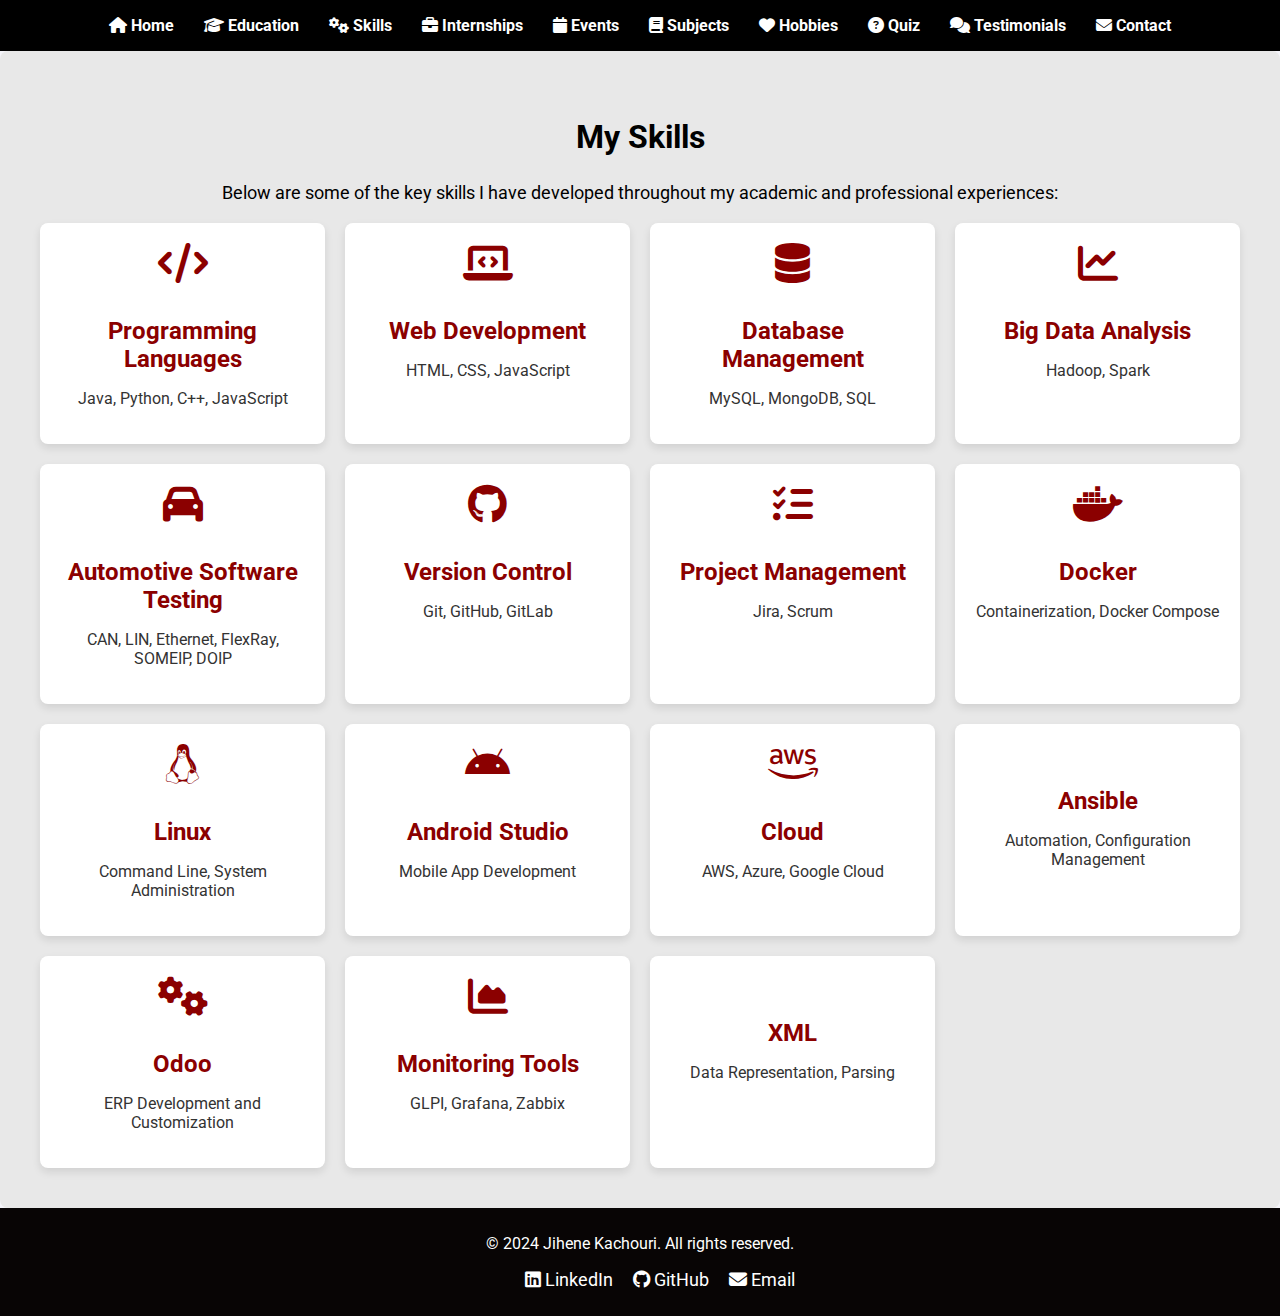
<file: skills.html>
<!DOCTYPE html>
<html lang="en">
<head>
    <meta charset="UTF-8">
    <meta name="viewport" content="width=device-width, initial-scale=1.0">
    <title>Skills - Jihene Kachouri</title>
    <link rel="stylesheet" href="styles.css">
    <link rel="stylesheet" href="https://cdnjs.cloudflare.com/ajax/libs/font-awesome/6.4.0/css/all.min.css"> 
    <link href="https://fonts.googleapis.com/css2?family=Roboto:wght@400;500&display=swap" rel="stylesheet">
    
    <style>
        /* Global Styles */
        body {
            font-family: 'Roboto', sans-serif;
            margin: 0;
            padding: 0;
            background-color: #f4f4f9;
        }

        /* Skills Section */
        .skills-section {
            max-width: 1200px;
            margin: 0 auto;
            padding: 40px;
        }

        .skills-section h2 {
            font-size: 32px;
            text-align: center;
            color:black;
        }

        .skills-section p {
            font-size: 18px;
            text-align: center;
            color:black;
        }

        /* Card Layout for Skills */
        .skills-container {
            display: grid;
            grid-template-columns: repeat(auto-fill, minmax(250px, 1fr));
            gap: 20px;
            margin-top: 20px;
        }

        .skill-card {
            background-color: white;
            padding: 20px;
            border-radius: 8px;
            box-shadow: 0 4px 8px rgba(0, 0, 0, 0.1);
            transition: transform 0.3s, box-shadow 0.3s;
            text-align: center;
        }

        .skill-card:hover {
            transform: translateY(-10px);
            box-shadow: 0 8px 16px rgba(0, 0, 0, 0.2);
        }

        .skill-card h3 {
            font-size: 24px;
            color: rgb(139, 0, 0);
            margin-bottom: 10px;
        }

        .skill-card p {
            color: #333;
            font-size: 16px;
        }

        /* Icons for Skill Categories */
        .skill-card i {
            font-size: 40px;
            color: rgb(139, 0, 0);
            margin-bottom: 10px;
        }

        /* Responsive Styling */
        @media screen and (max-width: 768px) {
            .skills-section {
                padding: 20px;
            }

            .skills-container {
                grid-template-columns: repeat(auto-fill, minmax(200px, 1fr));
            }
        }
    </style>
</head>
<body>
    <header>
        <nav class="navbar">
            <ul>
                <li><a href="index.html" ><i class="fa fa-home"></i> Home</a></li>
                <li><a href="education.html" ><i class="fa fa-graduation-cap"></i> Education</a></li>
                <li><a href="skills.html" ><i class="fa fa-cogs"></i> Skills</a></li>
                <li><a href="internships.html" ><i class="fa fa-briefcase"></i> Internships</a></li>
                <li><a href="events.html" ><i class="fa fa-calendar"></i> Events</a></li>
                <li><a href="subjects.html" ><i class="fa fa-book"></i> Subjects</a></li>
                <li><a href="hobbies.html" ><i class="fa fa-heart"></i> Hobbies</a></li>
                <li><a href="quiz.html" ><i class="fa fa-question-circle"></i> Quiz</a></li>
                <li><a href="testimonials.html" ><i class="fa fa-comments"></i> Testimonials</a></li>
                <li><a href="contact.html" ><i class="fa fa-envelope"></i> Contact</a></li>
            </ul>
        </nav>
    </header>

    <main>
        <section id="skills" class="skills-section">
            <h2>My Skills</h2>
            <p>Below are some of the key skills I have developed throughout my academic and professional experiences:</p>
            <div class="skills-container">
                <div class="skill-card">
                    <i class="fas fa-code"></i>
                    <h3>Programming Languages</h3>
                    <p>Java, Python, C++, JavaScript</p>
                </div>
                <div class="skill-card">
                    <i class="fas fa-laptop-code"></i>
                    <h3>Web Development</h3>
                    <p>HTML, CSS, JavaScript</p>
                </div>
                <div class="skill-card">
                    <i class="fas fa-database"></i>
                    <h3>Database Management</h3>
                    <p>MySQL, MongoDB, SQL</p>
                </div>
                <div class="skill-card">
                    <i class="fas fa-chart-line"></i>
                    <h3>Big Data Analysis</h3>
                    <p>Hadoop, Spark</p>
                </div>
                <div class="skill-card">
                    <i class="fas fa-car"></i>
                    <h3>Automotive Software Testing</h3>
                    <p>CAN, LIN, Ethernet, FlexRay, SOMEIP, DOIP</p>
                </div>
                <div class="skill-card">
                    <i class="fab fa-github"></i>
                    <h3>Version Control</h3>
                    <p>Git, GitHub, GitLab</p>
                </div>
                <div class="skill-card">
                    <i class="fas fa-tasks"></i>
                    <h3>Project Management</h3>
                    <p>Jira, Scrum</p>
                </div>
                <!-- New Skills -->
                <div class="skill-card">
                    <i class="fab fa-docker"></i>
                    <h3>Docker</h3>
                    <p>Containerization, Docker Compose</p>
                </div>
                <div class="skill-card">
                    <i class="fab fa-linux"></i>
                    <h3>Linux</h3>
                    <p>Command Line, System Administration</p>
                </div>
                <div class="skill-card">
                    <i class="fab fa-android"></i>
                    <h3>Android Studio</h3>
                    <p>Mobile App Development</p>
                </div>
                <div class="skill-card">
                    <i class="fab fa-aws"></i>
                    <h3>Cloud</h3>
                    <p>AWS, Azure, Google Cloud</p>
                </div>
                <div class="skill-card">
                    <i class="fab fa-ansible"></i>
                    <h3>Ansible</h3>
                    <p>Automation, Configuration Management</p>
                </div>
                <div class="skill-card">
                    <i class="fas fa-cogs"></i>
                    <h3>Odoo</h3>
                    <p>ERP Development and Customization</p>
                </div>
                <div class="skill-card">
                    <i class="fas fa-chart-area"></i>
                    <h3>Monitoring Tools</h3>
                    <p>GLPI, Grafana, Zabbix</p>
                </div>
                <div class="skill-card">
                    <i class="fab fa-xml"></i>
                    <h3>XML</h3>
                    <p>Data Representation, Parsing</p>
                </div>
            </div>
        </section>
    </main>

    <footer>
        <div class="footer-content">
            <p>&copy; 2024 Jihene Kachouri. All rights reserved.</p>
            <ul class="social-links">
                <li><a href="https://www.linkedin.com/in/jihene-kachouri-5a3203233" target="_blank"><i class="fab fa-linkedin"></i> LinkedIn</a></li>
                <li><a href="https://github.com/kachourijihene" target="_blank"><i class="fab fa-github"></i> GitHub</a></li>
                <li><a href="mailto:jihene.kachouri.bac2021@gmail.com"><i class="fas fa-envelope"></i> Email</a></li>
            </ul>
        </div>
    </footer>
</body>
</html>
</file>
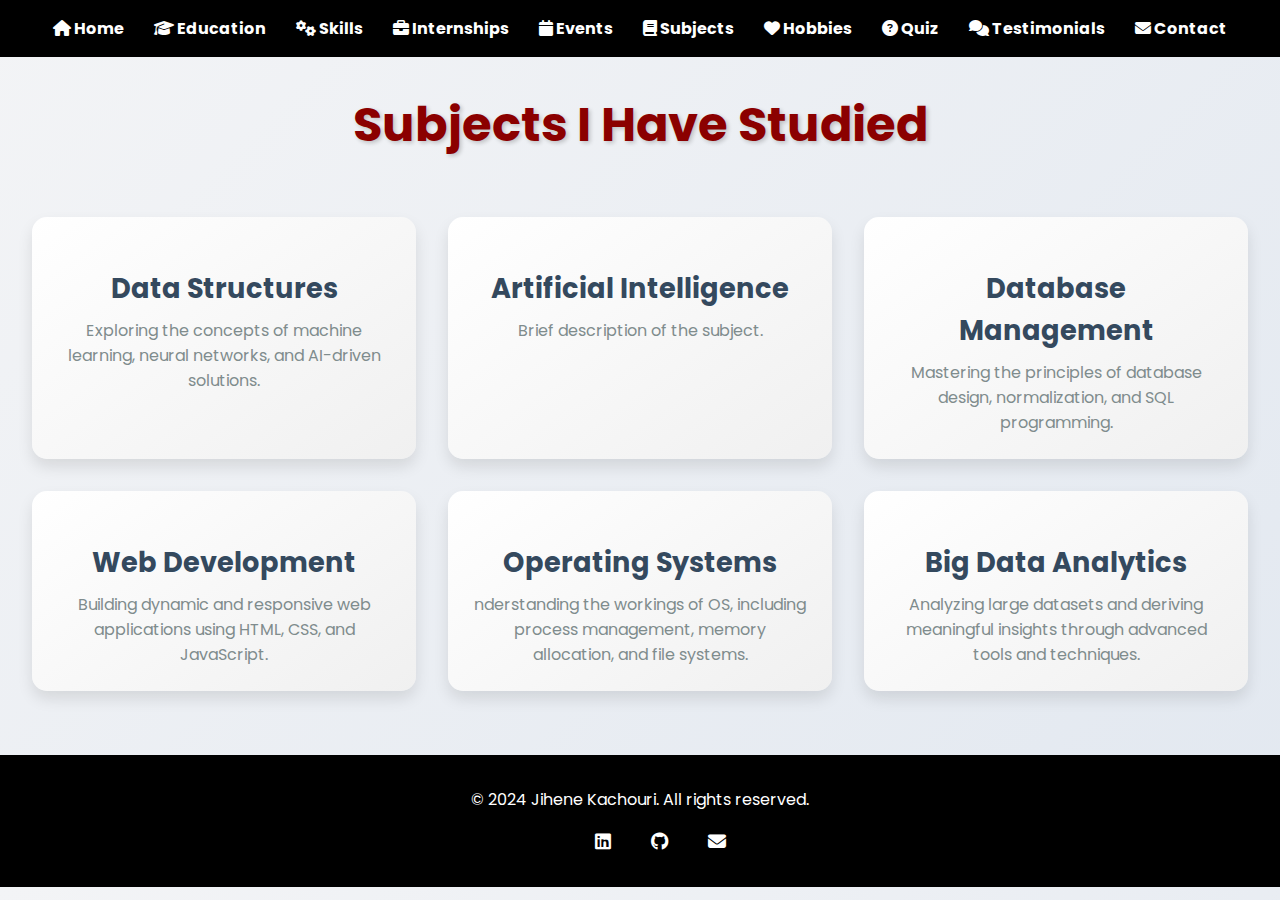
<file: subjects.html>
<!DOCTYPE html>
<html lang="en">
<head>
    <meta charset="UTF-8">
    <meta name="viewport" content="width=device-width, initial-scale=1.0">
    <title>Subjects - Jihene Kachouri</title>
    <link rel="stylesheet" href="styles.css">
    <link rel="stylesheet" href="https://cdnjs.cloudflare.com/ajax/libs/font-awesome/6.4.0/css/all.min.css">
    <link href="https://fonts.googleapis.com/css2?family=Roboto:wght@400;500&family=Poppins:wght@300;500;700&display=swap" rel="stylesheet">
    <style>
        body {
            font-family: 'Poppins', sans-serif;
            margin: 0;
            padding: 0;
            background: linear-gradient(135deg, #f3f4f6, #e2e8f0);
        }

        header {
            background-color: #000;
            padding: 1rem 0;
        }

        .navbar ul {
            list-style: none;
            display: flex;
            justify-content: center;
            padding: 0;
            margin: 0;
        }

        .navbar li {
            margin: 0 15px;
        }

        .navbar a {
            color: #fff;
            text-decoration: none;
            font-weight: bold;
            transition: color 0.3s;
        }

        .navbar a:hover {
            color: #f05454;
        }

        main {
            padding: 2rem;
            text-align: center;
        }

        h1 {
            font-size: 3rem;
            color: RGB(139,0,0);
            margin-bottom: 1.5rem;
            text-shadow: 2px 2px 4px rgba(0, 0, 0, 0.2);
        }

        .content {
            display: grid;
            grid-template-columns: repeat(auto-fit, minmax(300px, 1fr));
            gap: 2rem;
            padding: 2rem 0;
        }

        .card {
            background: linear-gradient(145deg, #ffffff, #f0f0f0);
            border-radius: 15px;
            box-shadow: 0 8px 15px rgba(0, 0, 0, 0.1);
            padding: 1.5rem;
            text-align: center;
            transition: transform 0.3s, box-shadow 0.3s;
            overflow: hidden;
            position: relative;
        }

        .card:hover {
            transform: translateY(-10px);
            box-shadow: 0 15px 30px rgba(0, 0, 0, 0.2);
        }

        .card::before {
            content: '';
            position: absolute;
            top: 0;
            left: 0;
            width: 100%;
            height: 100%;
            background: rgba(240, 84, 84, 0.1);
            z-index: -1;
            transform: scale(0.95);
            transition: transform 0.3s;
        }

        .card:hover::before {
            transform: scale(1);
        }

        .card img {
            width: 80%;
            border-radius: 10px;
            margin-bottom: 1rem;
            transition: transform 0.3s;
        }

        .card:hover img {
            transform: scale(1.05);
        }

        .card h3 {
            font-size: 1.7rem;
            color: #34495e;
            margin-bottom: 0.5rem;
        }

        .card p {
            color: #7f8c8d;
            font-size: 1rem;
            margin: 0;
        }

        footer {
            background: #000;
            color: #fff;
            text-align: center;
            padding: 1rem 0;
        }

        footer .social-links a {
            color: #fff;
            margin: 0 10px;
            font-size: 1.2rem;
            transition: color 0.3s;
        }

        footer .social-links a:hover {
            color: #f05454;
        }
    </style>
</head>
<body>
    <header>
        <nav class="navbar">
            <ul>
                <li><a href="index.html"><i class="fa fa-home"></i> Home</a></li>
                <li><a href="education.html"><i class="fa fa-graduation-cap"></i> Education</a></li>
                <li><a href="skills.html"><i class="fa fa-cogs"></i> Skills</a></li>
                <li><a href="internships.html"><i class="fa fa-briefcase"></i> Internships</a></li>
                <li><a href="events.html"><i class="fa fa-calendar"></i> Events</a></li>
                <li><a href="subjects.html"><i class="fa fa-book"></i> Subjects</a></li>
                <li><a href="hobbies.html"><i class="fa fa-heart"></i> Hobbies</a></li>
                <li><a href="quiz.html"><i class="fa fa-question-circle"></i> Quiz</a></li>
                <li><a href="testimonials.html"><i class="fa fa-comments"></i> Testimonials</a></li>
                <li><a href="contact.html"><i class="fa fa-envelope"></i> Contact</a></li>
            </ul>
        </nav>
    </header>

    <main>
        <h1>Subjects I Have Studied</h1>
        <div class="content">
            <div class="card">
                <h3>Data Structures</h3>
                <p>Exploring the concepts of machine learning, neural networks, and AI-driven solutions.</p>
            </div>
            <div class="card">
                <h3>Artificial Intelligence</h3>
                <p>Brief description of the subject.</p>
            </div>
            <div class="card">
                <h3>Database Management</h3>
                <p>Mastering the principles of database design, normalization, and SQL programming.</p>
            </div>
            <div class="card">
                <h3>Web Development</h3>
                <p>Building dynamic and responsive web applications using HTML, CSS, and JavaScript.</p>
            </div><div class="card">
                <h3>Operating Systems</h3>
                <p>nderstanding the workings of OS, including process management, memory allocation, and file systems.</p>
            </div>
            <div class="card">
                <h3>Big Data Analytics</h3>
                <p>Analyzing large datasets and deriving meaningful insights through advanced tools and techniques.</p>
            </div>
        </div>
        </div>
    </main>

    <footer>
        <div class="footer-content">
            <p>&copy; 2024 Jihene Kachouri. All rights reserved.</p>
            <ul class="social-links">
                <li><a href="https://www.linkedin.com/in/jihene-kachouri-5a3203233" target="_blank"><i class="fab fa-linkedin"></i></a></li>
                <li><a href="https://github.com/kachourijihene" target="_blank"><i class="fab fa-github"></i></a></li>
                <li><a href="mailto:jihene.kachouri.bac2021@gmail.com"><i class="fas fa-envelope"></i></a></li>
            </ul>
        </div>
    </footer>
</body>
</html>
</file>
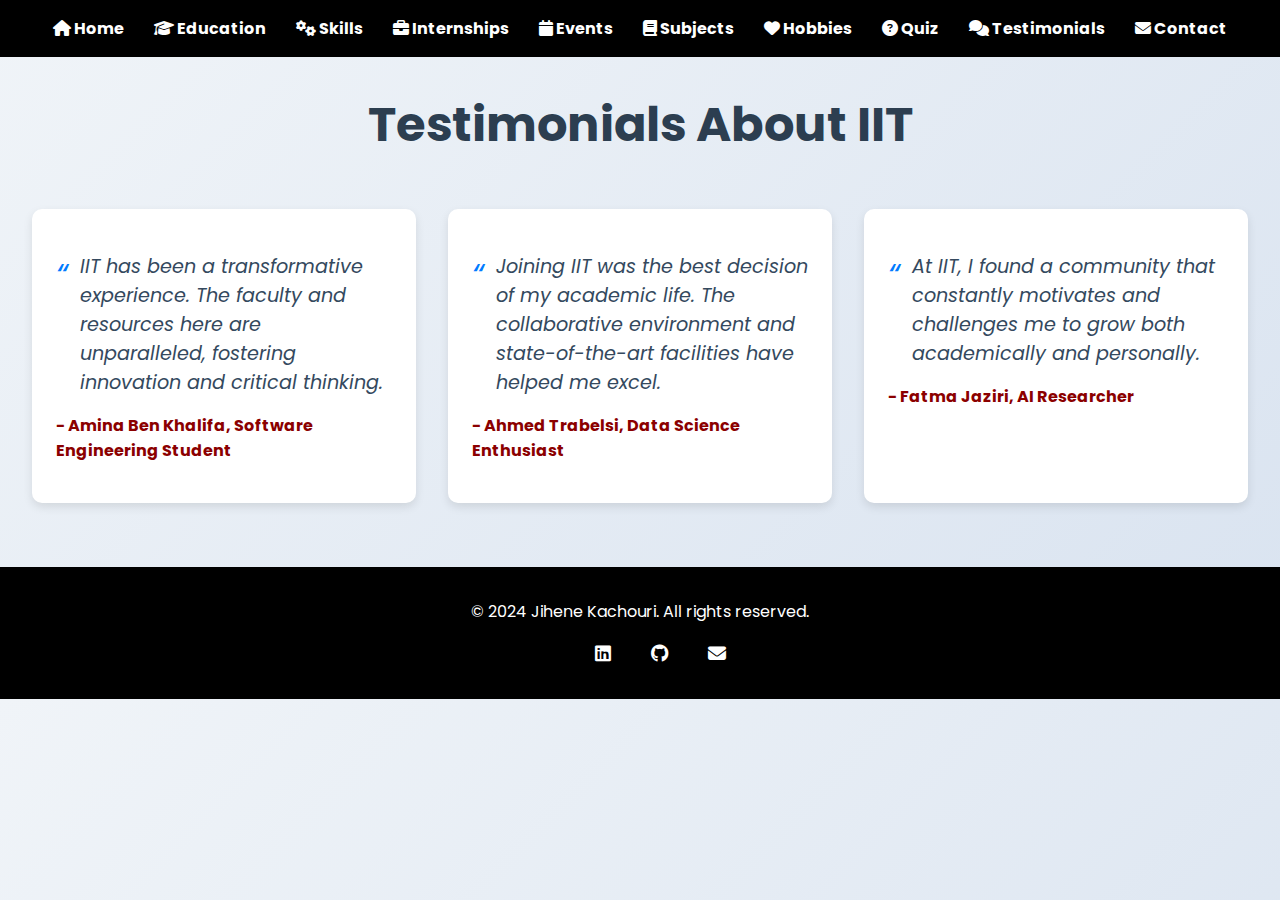
<file: testimonials.html>
<!DOCTYPE html>
<html lang="en">
<head>
    <meta charset="UTF-8">
    <meta name="viewport" content="width=device-width, initial-scale=1.0">
    <title>Testimonials - IIT</title>
    <link rel="stylesheet" href="styles.css">
    <link rel="stylesheet" href="https://cdnjs.cloudflare.com/ajax/libs/font-awesome/6.4.0/css/all.min.css">
    <link href="https://fonts.googleapis.com/css2?family=Roboto:wght@400;500&family=Poppins:wght@300;500;700&display=swap" rel="stylesheet">
    <style>
        body {
            font-family: 'Poppins', sans-serif;
            margin: 0;
            padding: 0;
            background: linear-gradient(135deg, #f0f4f8, #d9e3f0);
        }

        header {
            background-color: #000;
            padding: 1rem 0;
        }

        .navbar ul {
            list-style: none;
            display: flex;
            justify-content: center;
            padding: 0;
            margin: 0;
        }

        .navbar li {
            margin: 0 15px;
        }

        .navbar a {
            color: #fff;
            text-decoration: none;
            font-weight: bold;
            transition: color 0.3s;
        }

        .navbar a:hover {
            color: #007BFF;
        }

        main {
            padding: 2rem;
            text-align: center;
        }

        h1 {
            font-size: 3rem;
            color: #2c3e50;
            margin-bottom: 1rem;
        }

        .testimonials {
            display: grid;
            grid-template-columns: repeat(auto-fit, minmax(300px, 1fr));
            gap: 2rem;
            padding: 2rem 0;
        }

        .testimonial {
            background: #fff;
            border-radius: 10px;
            box-shadow: 0 4px 10px rgba(0, 0, 0, 0.1);
            padding: 1.5rem;
            text-align: left;
            transition: transform 0.3s, box-shadow 0.3s;
        }

        .testimonial:hover {
            transform: translateY(-10px);
            box-shadow: 0 8px 20px rgba(0, 0, 0, 0.2);
        }

        .testimonial .quote {
            font-size: 1.2rem;
            color: #34495e;
            margin-bottom: 1rem;
            font-style: italic;
            position: relative;
            padding-left: 1.5rem;
        }

        .testimonial .quote:before {
            content: "\201C";
            position: absolute;
            left: 0;
            top: 0;
            font-size: 2rem;
            color: #007BFF;
        }

        .testimonial .author {
            font-size: 1rem;
            color: rgb(139,0,0);
            font-weight: bold;
        }

        footer {
            background: #000;
            color: #fff;
            text-align: center;
            padding: 1rem 0;
        }

        footer .social-links a {
            color: #fff;
            margin: 0 10px;
            font-size: 1.2rem;
            transition: color 0.3s;
        }

        footer .social-links a:hover {
            color: #007BFF;
        }
    </style>
</head>
<body>
    <header>
        <nav class="navbar">
            <ul>
                <li><a href="index.html"><i class="fa fa-home"></i> Home</a></li>
                <li><a href="education.html"><i class="fa fa-graduation-cap"></i> Education</a></li>
                <li><a href="skills.html"><i class="fa fa-cogs"></i> Skills</a></li>
                <li><a href="internships.html"><i class="fa fa-briefcase"></i> Internships</a></li>
                <li><a href="events.html"><i class="fa fa-calendar"></i> Events</a></li>
                <li><a href="subjects.html"><i class="fa fa-book"></i> Subjects</a></li>
                <li><a href="hobbies.html"><i class="fa fa-heart"></i> Hobbies</a></li>
                <li><a href="quiz.html"><i class="fa fa-question-circle"></i> Quiz</a></li>
                <li><a href="testimonials.html"><i class="fa fa-comments"></i> Testimonials</a></li>
                <li><a href="contact.html"><i class="fa fa-envelope"></i> Contact</a></li>
            </ul>
        </nav>
    </header>

    <main>
        <h1>Testimonials About IIT</h1>
        <div class="testimonials">
            <div class="testimonial">
                <p class="quote">IIT has been a transformative experience. The faculty and resources here are unparalleled, fostering innovation and critical thinking.</p>
                <p class="author">- Amina Ben Khalifa, Software Engineering Student</p>
            </div>
            <div class="testimonial">
                <p class="quote">Joining IIT was the best decision of my academic life. The collaborative environment and state-of-the-art facilities have helped me excel.</p>
                <p class="author">- Ahmed Trabelsi, Data Science Enthusiast</p>
            </div>
            <div class="testimonial">
                <p class="quote">At IIT, I found a community that constantly motivates and challenges me to grow both academically and personally.</p>
                <p class="author">- Fatma Jaziri, AI Researcher</p>
            </div>
        </div>
    </main>

    <footer>
        <div class="footer-content">
            <p>&copy; 2024 Jihene Kachouri. All rights reserved.</p>
            <ul class="social-links">
                <li><a href="https://www.linkedin.com/in/jihene-kachouri-5a3203233" target="_blank"><i class="fab fa-linkedin"></i></a></li>
                <li><a href="https://github.com/kachourijihene" target="_blank"><i class="fab fa-github"></i></a></li>
                <li><a href="mailto:jihene.kachouri.bac2021@gmail.com"><i class="fas fa-envelope"></i></a></li>
            </ul>
        </div>
    </footer>
</body>
</html>
</file>
<file: styles.css>
/* Global Styles */
body {
    margin: 0;
    font-family: 'Arial', sans-serif;
    color: rgb(139, 0, 0);
    background-color: #f9f9f9;
    display: flex;
    flex-direction: column; /* Stack elements vertically */
    height: 100%; /* Ensure full height of the page */
}

main {
    flex: 1; /* Allow main content to grow and take available space */
}

/* Navbar */
header {
    background-color: #000; /* Navbar background set to black */
    padding: 1rem 0;
}

.navbar ul {
    list-style: none;
    display: flex;
    justify-content: center;
    padding: 0;
    margin: 0;
}

.navbar li {
    margin: 0 15px;
}

.navbar a {
    color: #fff; /* White text color */
    text-decoration: none;
    font-weight: bold;
    transition: color 0.3s;
}

/* Navbar hover effect: change text color to red */
.navbar a:hover {
    color: rgb(139, 0, 0); /* Red on hover */
}

/* Intro Section */
.intro-section {
    display: flex;
    justify-content: flex-start; /* Align content to the left */
    align-items: center;
    height: 90vh;
    padding: 2rem;
    text-align: left; /* Left-align the text */
    position: relative;
    max-width: 80%; /* Ensure the intro section does not take up the entire width */
    margin-left: 10%; /* Optional: Creates a slight off-center effect */
    padding-bottom: 50px; /* Space for the button below the text */
}

h1 {
    font-size: 2.5rem;
    line-height: 1.5; /* Adjust line-height for better spacing between lines */
    color: rgb(139, 0, 0);
    margin: 0;
}

h1 span {
    display: block; /* Make each span appear on a new line */
    color: rgb(139, 0, 0);
}

/* Dynamic Text: Separate lines and control spacing */
#dynamic-text-1,
#dynamic-text-2,
#dynamic-text-3 {
    margin-bottom: 10px; /* Adds spacing between each line */
    padding-left: 20px; /* Optional: Adds some left padding for better text positioning */
}

/* Biography Section */
.biography-section {
    padding: 2rem;
    background-color: #f1f1f1; /* Light background color */
    margin: 2rem 0;
    border-radius: 8px;
}

.biography-section h2 {
    font-size: 2rem;
    color: rgb(139, 0, 0); /* Red color */
    margin-bottom: 1rem;
}

.biography-section p {
    font-size: 1.2rem;
    line-height: 1.6;
    color: #333; /* Text color */
    max-width: 800px;
    margin: 0 auto; /* Center the text */
}

/* Button Styling */
.intro-section .text-center {
    text-align: center; /* Center the button */
    margin-bottom: 2cm; /* Distance of 2 cm below the button */
}

.btn {
    display: inline-block;
    background-color: rgb(139, 0, 0); /* Button background color */
    color: #fff; /* Text color */
    padding: 10px 20px; /* Internal padding */
    text-decoration: none; /* Remove underline */
    font-weight: bold;
    border-radius: 5px; /* Rounded corners */
    transition: background-color 0.3s ease; /* Smooth transition effect */
    margin-bottom: 20px; /* Spacing below the button */
    position: relative;
    top: 200px;
    left: 170px;
}

/* Button hover effect */
.btn:hover {
    background-color: darkred; /* Background color on hover */
}

/* Image Style - Keeps the image in place and positioned to the right */
.image-container {
    position: absolute; /* Absolute positioning for the image */
    right: 0; /* Align the image to the right */
    top: 50%; /* Vertically center the image */
    transform: translateY(-50%); /* Adjust for exact vertical centering */
    overflow: hidden; /* Hide any overflow */
}

.profile-image {
    max-width: 100%;  /* Ensures image does not exceed container width */
    height: auto;     /* Maintains aspect ratio */
    transition: transform 0.3s ease; /* Smooth transition for zoom effect */
    transform-origin: center center; /* Zooms from the center of the image */
}

/* Zoom effect on hover */
.profile-image:hover {
    transform: scale(1.1); /* Zoom effect on hover */
}

/* Social Media Icons - Left Corner */
.nav-links.icons {
    position: fixed;
    left: 20px; /* Icons are positioned to the left */
    top: 50%; /* Vertically at the middle of the page */
    transform: translateY(-50%); /* Adjust the positioning to be centered */
    display: flex;
    flex-direction: column; /* Icons are stacked vertically */
    gap: 15px; /* Spacing between the icons */
}

.nav-links.icons a {
    color: #333; /* Color of the icons */
    font-size: 2rem; /* Size of the icons */
    text-decoration: none; /* Remove underline */
    transition: color 0.3s, transform 0.3s; /* Smooth transition */
}

/* Social Media Icons hover effect */
.nav-links.icons a:hover {
    color: rgb(139, 0, 0); /* Change color to red on hover */
    transform: scale(1.1); /* Enlarge icon on hover */
}

/* Footer */
footer {
    background-color: #080505;
    color: white;
    padding: 10px 0;
    text-align: center;
    margin-top: auto; /* Push footer to the bottom of the page */
}

footer .footer-content {
    padding: 0 20px;
}

footer .social-links {
    list-style-type: none;
    display: flex;
    justify-content: center;
    margin-top: 10px;
}

footer .social-links li {
    margin: 0 10px;
}

footer .social-links li a {
    color: white;
    text-decoration: none;
    font-size: 18px;
}

footer .social-links li a:hover {
    color: rgb(139, 0, 0);
}

/* Skills, Events, and Internships Sections */
.skills-section, .events-section, .internships-section {
    max-width: 800px;
    margin: 0 auto;
    padding: 20px;
    background-color: #e8e8e8;
    border-radius: 8px;
}

.skills-section ul, .events-section ul, .internships-section ul {
    padding-left: 20px;
}

.skills-section ul li, .events-section ul li, .internships-section ul li {
    font-size: 18px;
    margin-bottom: 10px;
}


@media (max-width: 768px) {
    .intro-section {
        flex-direction: column;
        text-align: center; 

    .image-container {
        margin-top: 20px;
    }

    h1 {
        font-size: 1.8rem; 
        max-width: 100%;
    }

    .navbar ul {
        flex-direction: column;
        align-items: center;
    }
    
    .navbar ul li {
        margin: 10px 0;
    }

    main {
        padding: 20px;
    }

    section h2 {
        font-size: 24px;
    }

    .btn {
        font-size: 16px;
        padding: 8px 16px;
    }

    footer .social-links {
        flex-direction: column;
        margin-top: 20px;
    }

    footer .social-links li {
        margin: 10px 0;
    }
}
}
</file>
